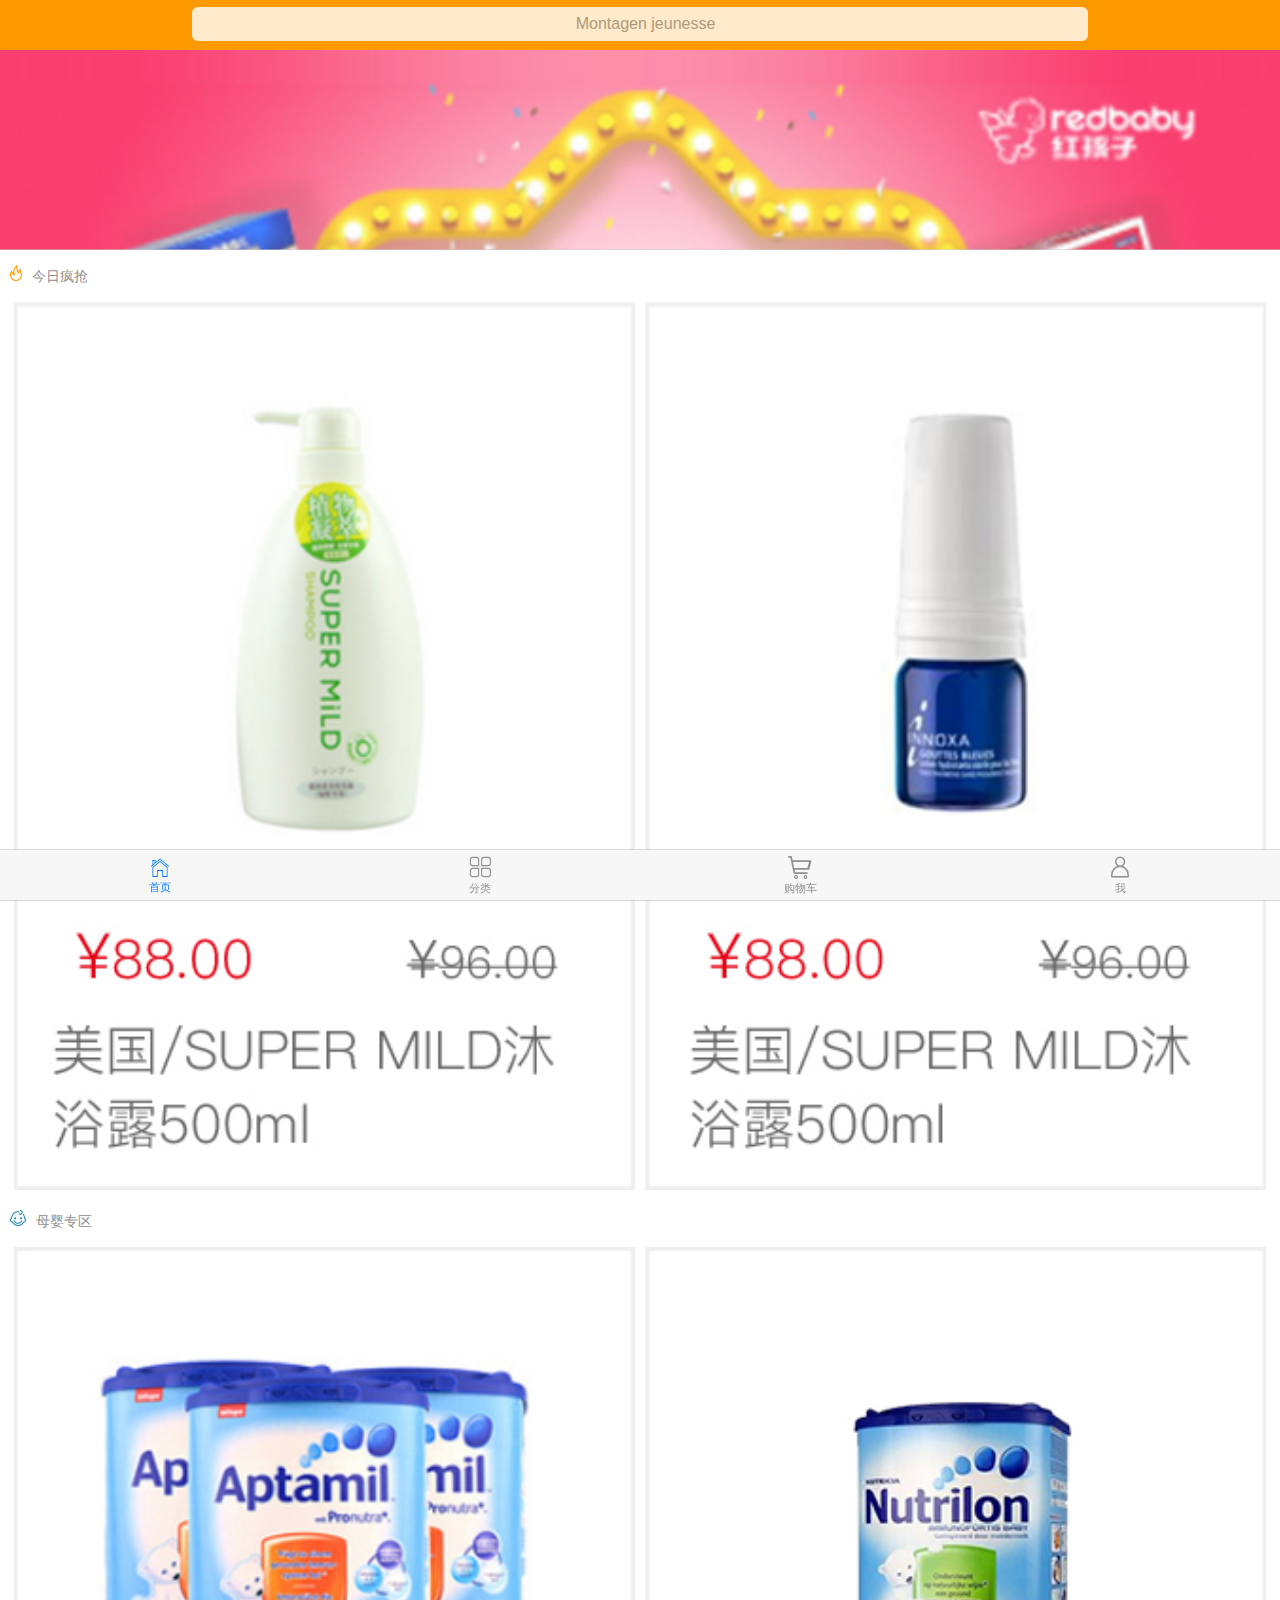
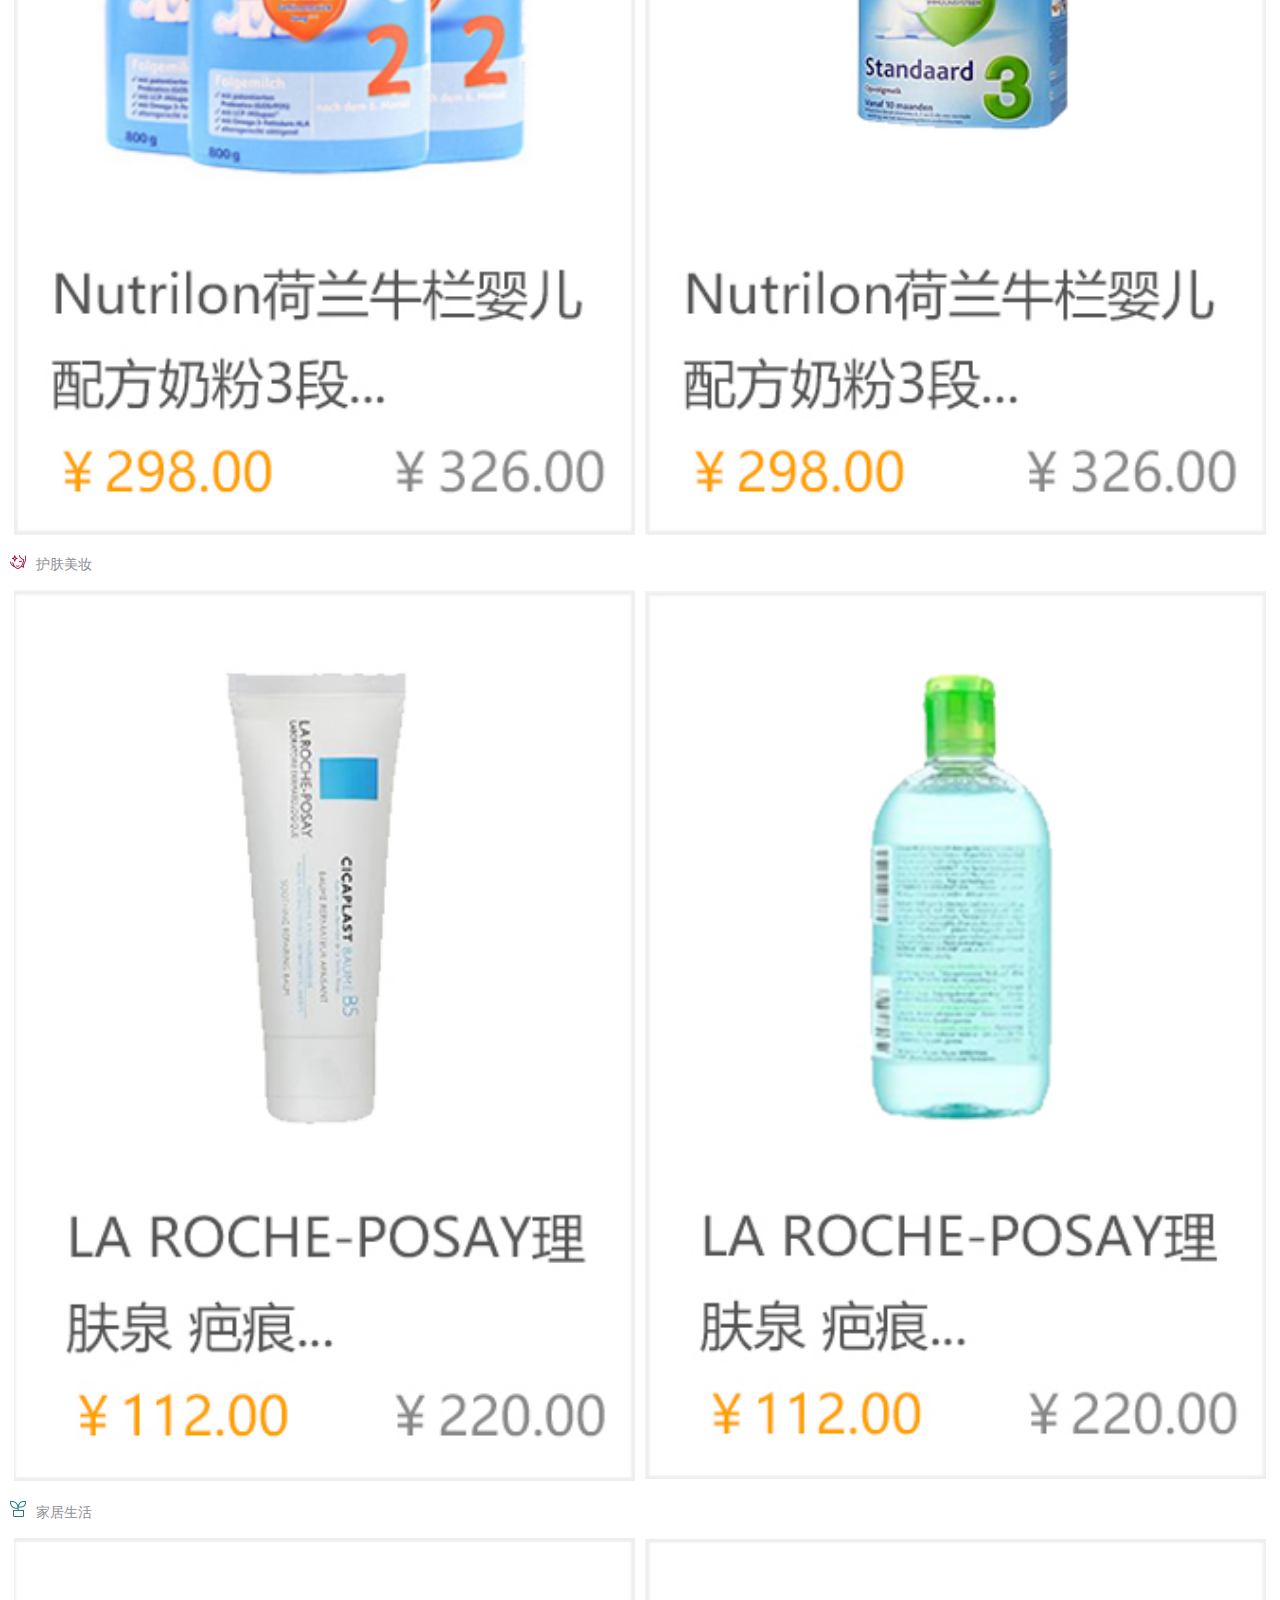
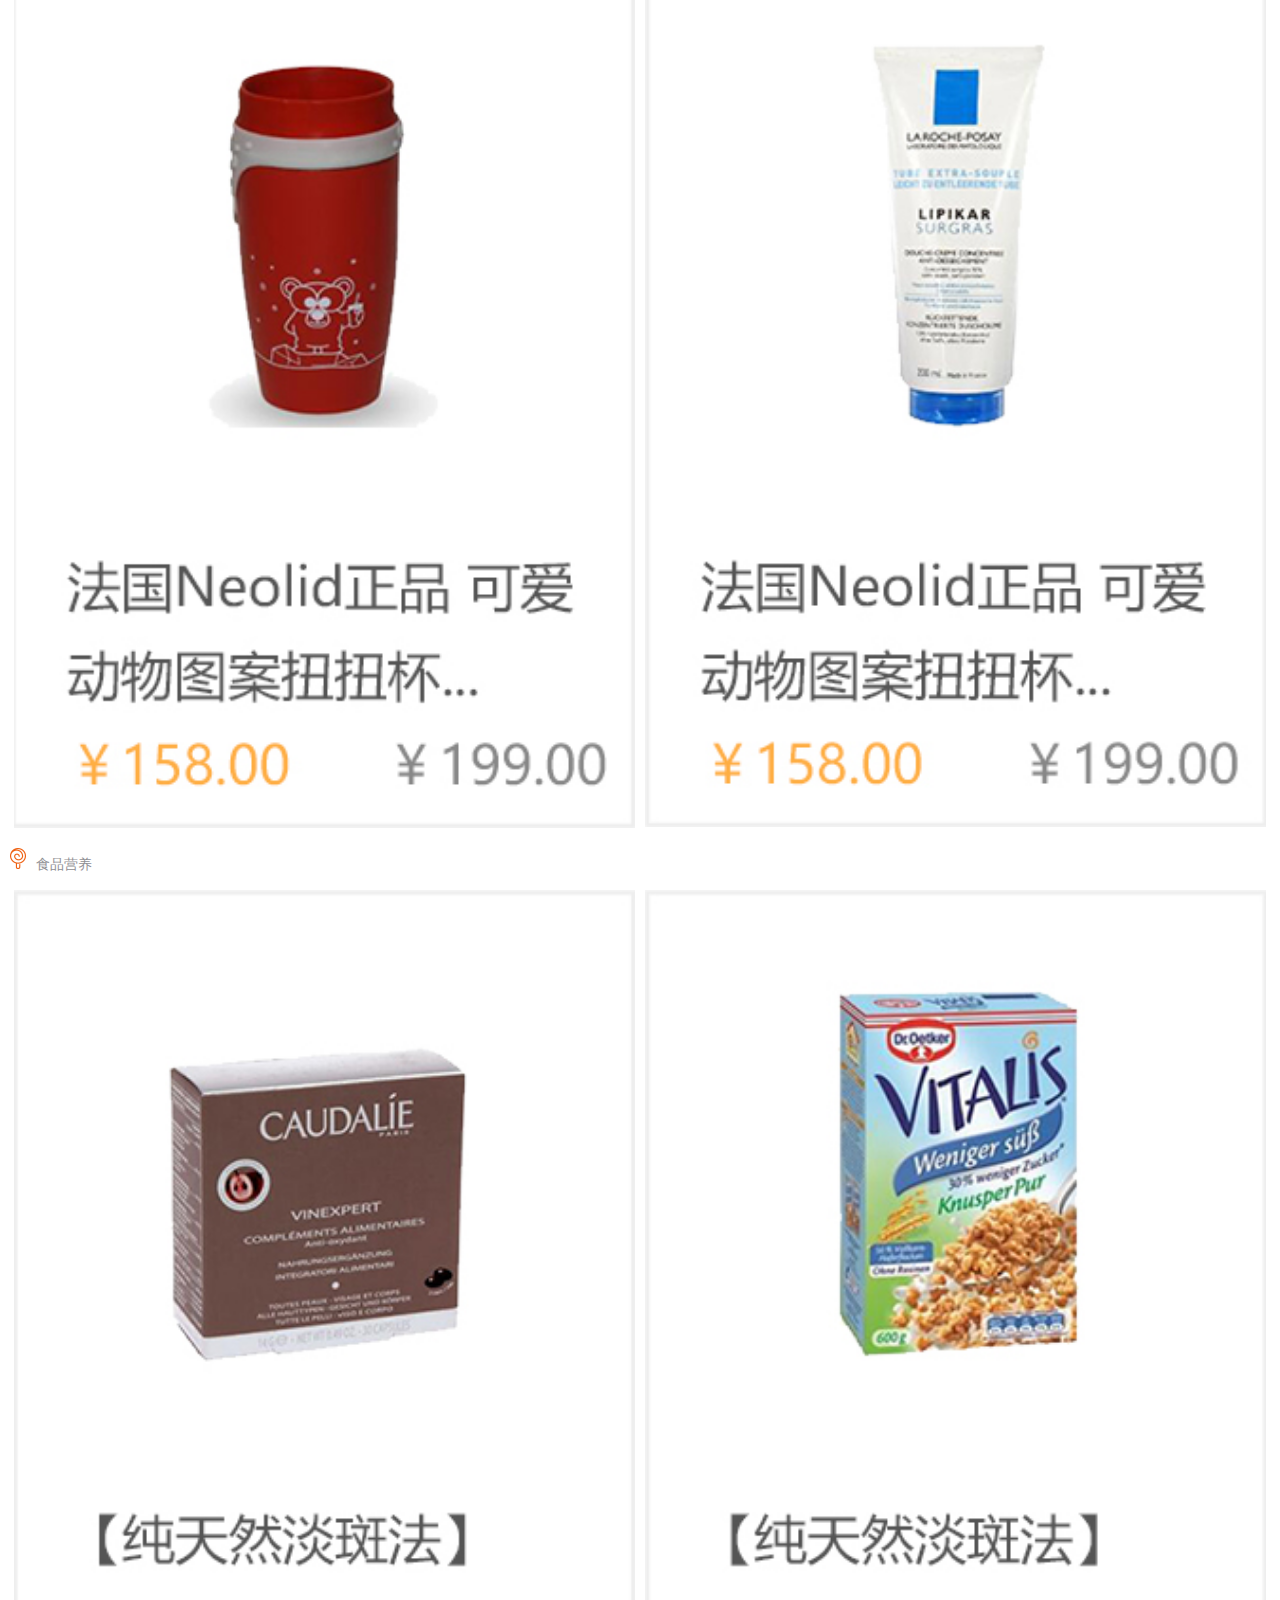
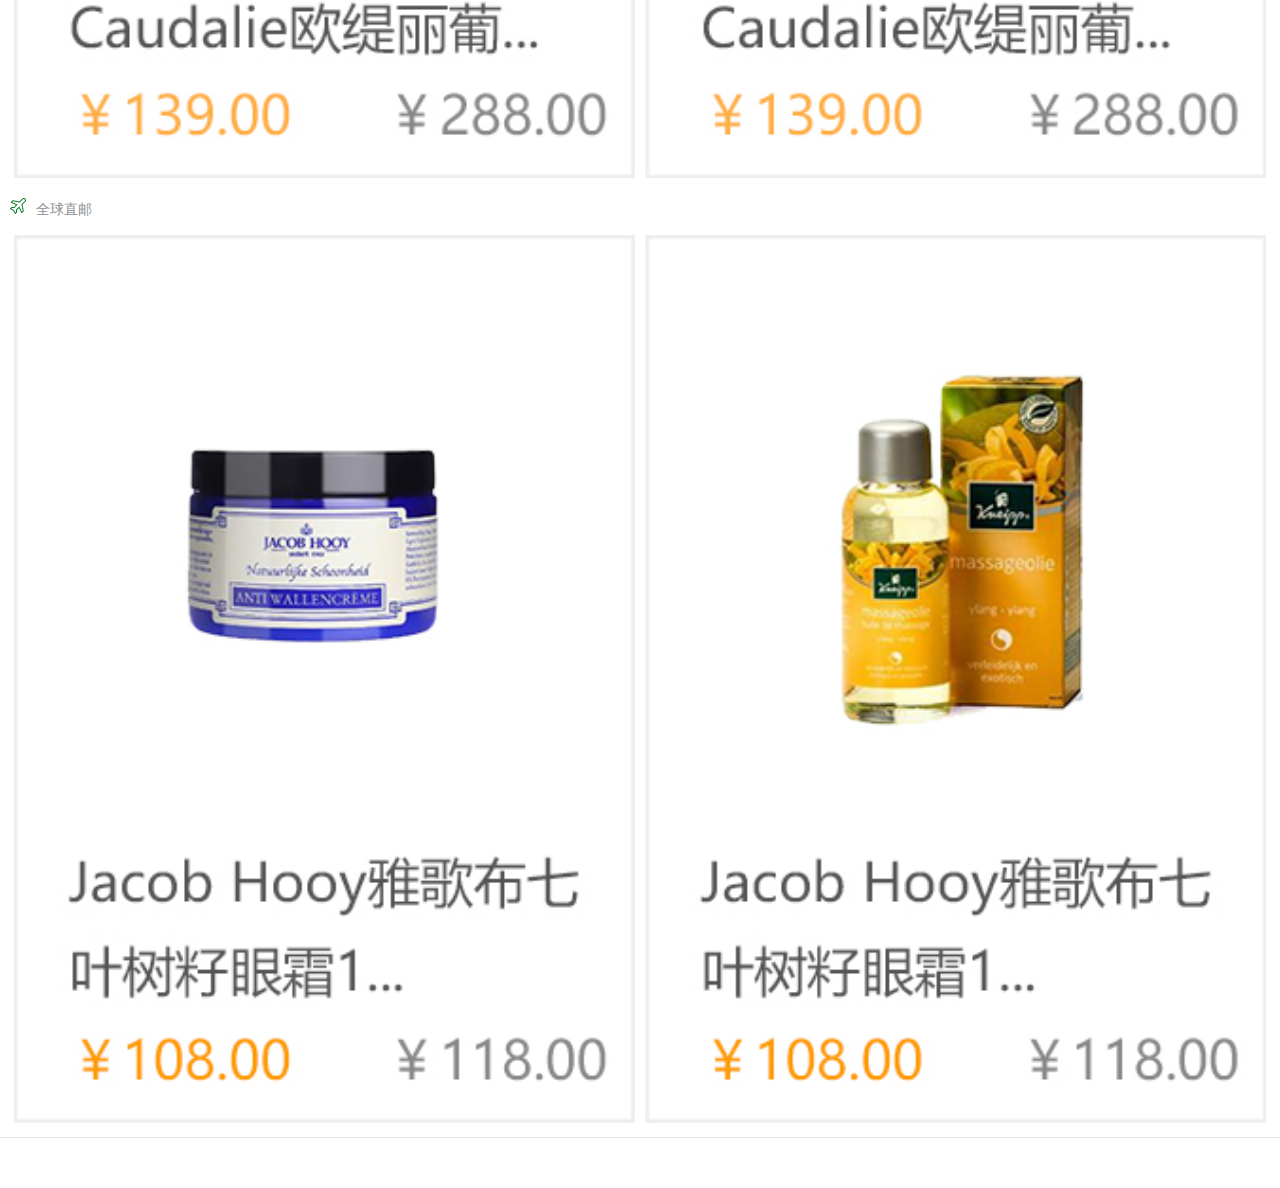
<file: index.html>
<!DOCTYPE html>
<html>
<head>
    <meta charset="utf-8">
    <meta name="viewport" content="width=device-width,initial-scale=1,minimum-scale=1,maximum-scale=1,user-scalable=no" />
    <title></title>
  <!--  <script src="js/mui.min.js"></script>-->
    <script src="js/jquery.min.js"></script>
    <link href="css/mui.min.css" rel="stylesheet"/>
    <link href="css/iconfont.css" rel="stylesheet"/>
    <link href="css/xianmu.css" rel="stylesheet"/>
    <script type="text/javascript" charset="utf-8">
      
    </script>
</head>
<body>
	<div class="mui-content">
	    
	<div class="mui-input-row mui-search" id="top-b" style="height: 50px;background-color: #FF9900;">
	    <input type="search" class="mui-input-clear" placeholder="" value="Montagen jeunesse" style="width: 70%;margin-left: 15%;
	    	margin-top: 7px;background-color: white;opacity: 0.8; color: #999999;">
	</div>
	<div style="background-image: url('images/13.jpg');background-size :cover;height: 200px;"></div>
	
	<ul class="mui-table-view mui-grid-view">
		<li class="text-p">
			<img src="images/hot.png"><p>今日疯抢</p>
		</li>
	    <li class="mui-table-view-cell mui-media mui-col-xs-6">
	        <a href="xianqingye.html">
	            <img class="mui-media-object" src="images/1.jpg">
	        </a>
	    </li>
	    <li class="mui-table-view-cell mui-media mui-col-xs-6">
	        <a href="xianqingye.html">
	            <img class="mui-media-object" src="images/2.jpg">
	        </a>
	    </li>
	    <li class="text-p">
			<img src="images/baby.png"><p>母婴专区</p>
		</li>
	    <li class="mui-table-view-cell mui-media mui-col-xs-6">
	        <a href="xianqingye.html">
	            <img class="mui-media-object" src="images/3.jpg">
	        </a>
	    </li>
	    <li class="mui-table-view-cell mui-media mui-col-xs-6">
	        <a href="xianqingye.html">
	            <img class="mui-media-object" src="images/4.jpg">
	        </a>
	    </li>
	    <li class="text-p">
			<img src="images/meizhuang.png"><p>护肤美妆</p>
		</li>
	    <li class="mui-table-view-cell mui-media mui-col-xs-6">
	        <a href="xianqingye.html">
	            <img class="mui-media-object" src="images/5.jpg">
	        </a>
	    </li>
	    <li class="mui-table-view-cell mui-media mui-col-xs-6">
	        <a href="xianqingye.html">
	            <img class="mui-media-object" src="images/6.jpg">
	        </a>
	    </li>
	    <li class="text-p">
			<img src="images/furniture.png"><p>家居生活</p>
		</li>
	    <li class="mui-table-view-cell mui-media mui-col-xs-6">
	        <a href="xianqingye.html">
	            <img class="mui-media-object" src="images/7.jpg">
	        </a>
	    </li>
	    <li class="mui-table-view-cell mui-media mui-col-xs-6">
	        <a href="xianqingye.html">
	            <img class="mui-media-object" src="images/8.jpg">
	        </a>
	    </li>
	    <li class="text-p">
			<img src="images/food.png"><p>食品营养</p>
		</li>
	    <li class="mui-table-view-cell mui-media mui-col-xs-6">
	        <a href="xianqingye.html">
	            <img class="mui-media-object" src="images/9.jpg">
	        </a>
	    </li>
	    <li class="mui-table-view-cell mui-media mui-col-xs-6">
	        <a href="xianqingye.html">
	            <img class="mui-media-object" src="images/10.jpg">
	        </a>
	    </li>
	    <li class="text-p">
			<img src="images/airplane.png"><p>全球直邮</p>
		</li>
	    <li class="mui-table-view-cell mui-media mui-col-xs-6">
	        <a href="xianqingye.html">
	            <img class="mui-media-object" src="images/11.jpg">
	        </a>
	    </li>
	    <li class="mui-table-view-cell mui-media mui-col-xs-6">
	        <a href="xianqingye.html">
	            <img class="mui-media-object" src="images/12.jpg">
	        </a>
	    </li>
	</ul>
	
<div style="width: auto;height: 50px;background-color: white;"></div>
	
	</div>
	
	
	
	
	
	<!--
    	底部选项卡
    -->
	<nav class="mui-bar mui-bar-tab">
	    <a class="mui-tab-item mui-active" href="index.html">
	        <span class="mui-icon  mui-icon-home"></span>
	        <span class="mui-tab-label">首页</span>
	    </a>
	    <a class="mui-tab-item"href="fenlei.html">
	        <span class="mui-icon iconfont icon-fenlei"></span>
	        <span class="mui-tab-label">分类</span>
	    </a>
	    <a class="mui-tab-item" href="gouwuche.html">
	        <span class="mui-icon  iconfont icon-gouwuche"></span>
	        <span class="mui-tab-label">购物车</span>
	    </a>
	    <a class="mui-tab-item" href="wo.html">
	        <span class="mui-icon  iconfont icon-wo"></span>
	        <span class="mui-tab-label">我</span>
	    </a>
	</nav>
	
	
	
</body>
</html>
</file>
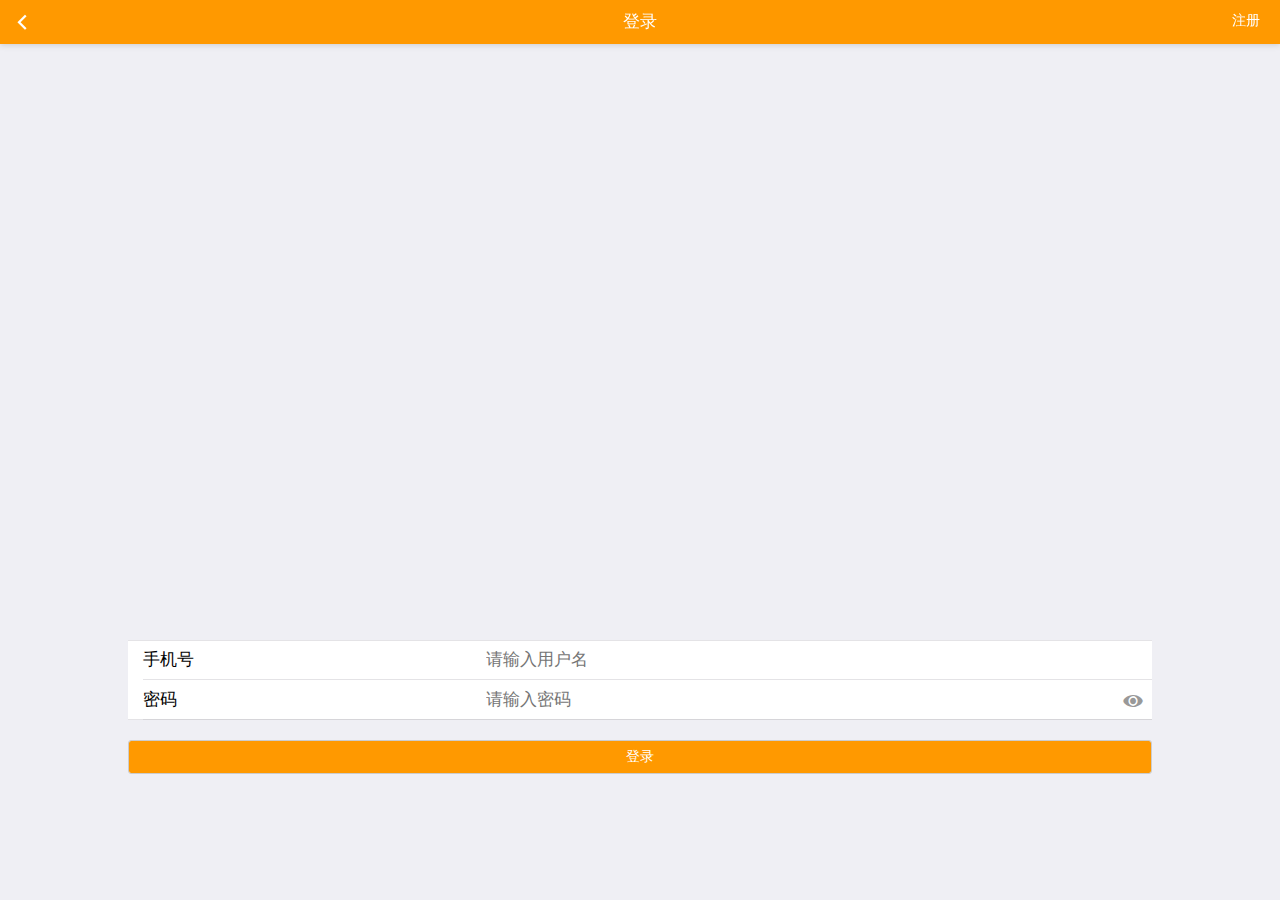
<file: denglu.html>
<!doctype html>
<html>

	<head>
		<meta charset="UTF-8">
		<title></title>
		<meta name="viewport" content="width=device-width,initial-scale=1,minimum-scale=1,maximum-scale=1,user-scalable=no" />
		<link href="css/mui.min.css" rel="stylesheet" />
	</head>

	<body>
		<div class="mui-content">
		    <header class="mui-bar mui-bar-nav" style="background-color: #FF9900;">
		        <a class="mui-action-back mui-icon mui-icon-left-nav mui-pull-left" style="color: white;"></a>
		        <h1 class="mui-title" style="color: white;">登录</h1>
		        <p style="float: right;margin: 10px 10px;"><a style="color: white;" href="zhuce.html">注册</a></p>
		    </header>
		   <form class="mui-input-group" style="margin-top: 50%;width: 80%;margin-left: 10%;">
			    <div class="mui-input-row">
			        <label>手机号</label>
			    <input type="text" class="mui-input-clear" placeholder="请输入用户名">
			    </div>
			    <div class="mui-input-row">
			        <label>密码</label>
			        <input type="password" class="mui-input-password" placeholder="请输入密码">
			    </div>
			    
			</form>
			<button style="width: 80%;background-color: #FF9900;color: white;margin-top: 20px;margin-left: 10%;">登录</button>
		</div>
		<script src="js/mui.min.js"></script>
		<script type="text/javascript">
			mui.init()
		</script>
	</body>

</html>
</file>
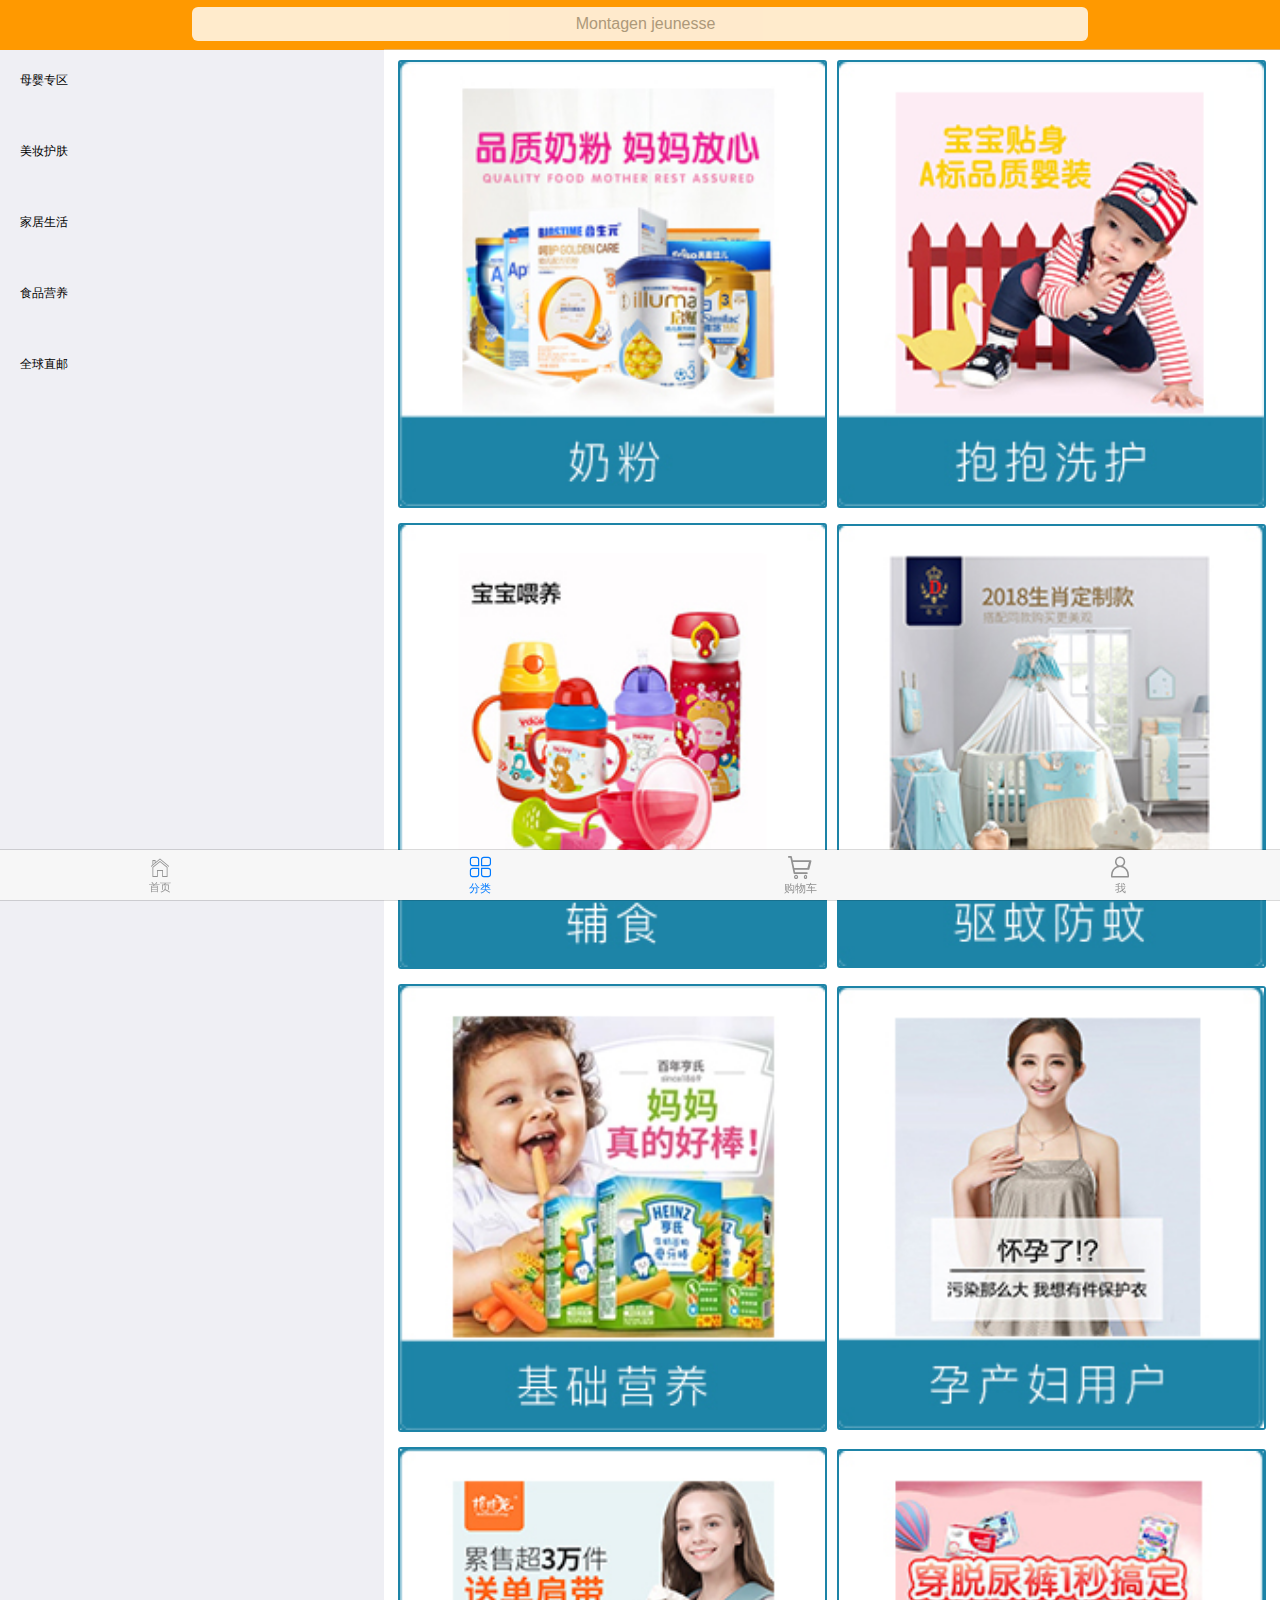
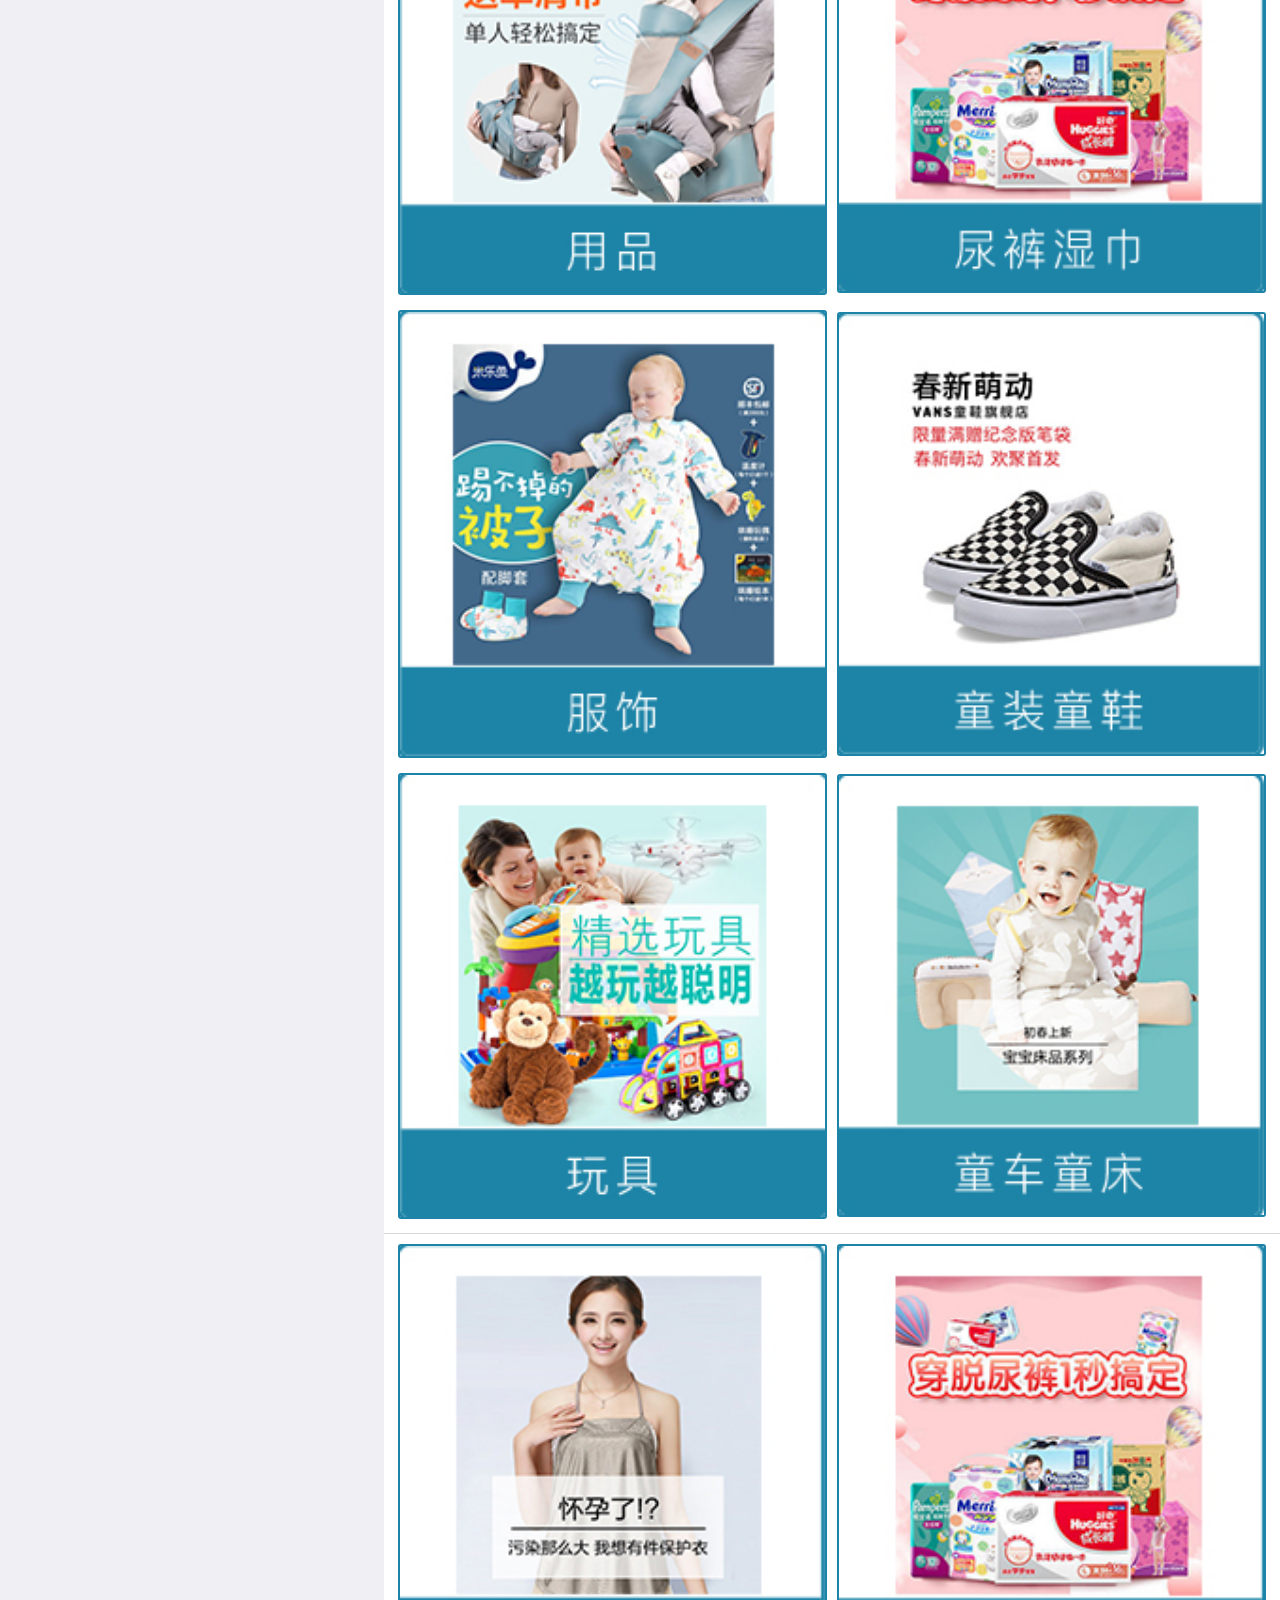
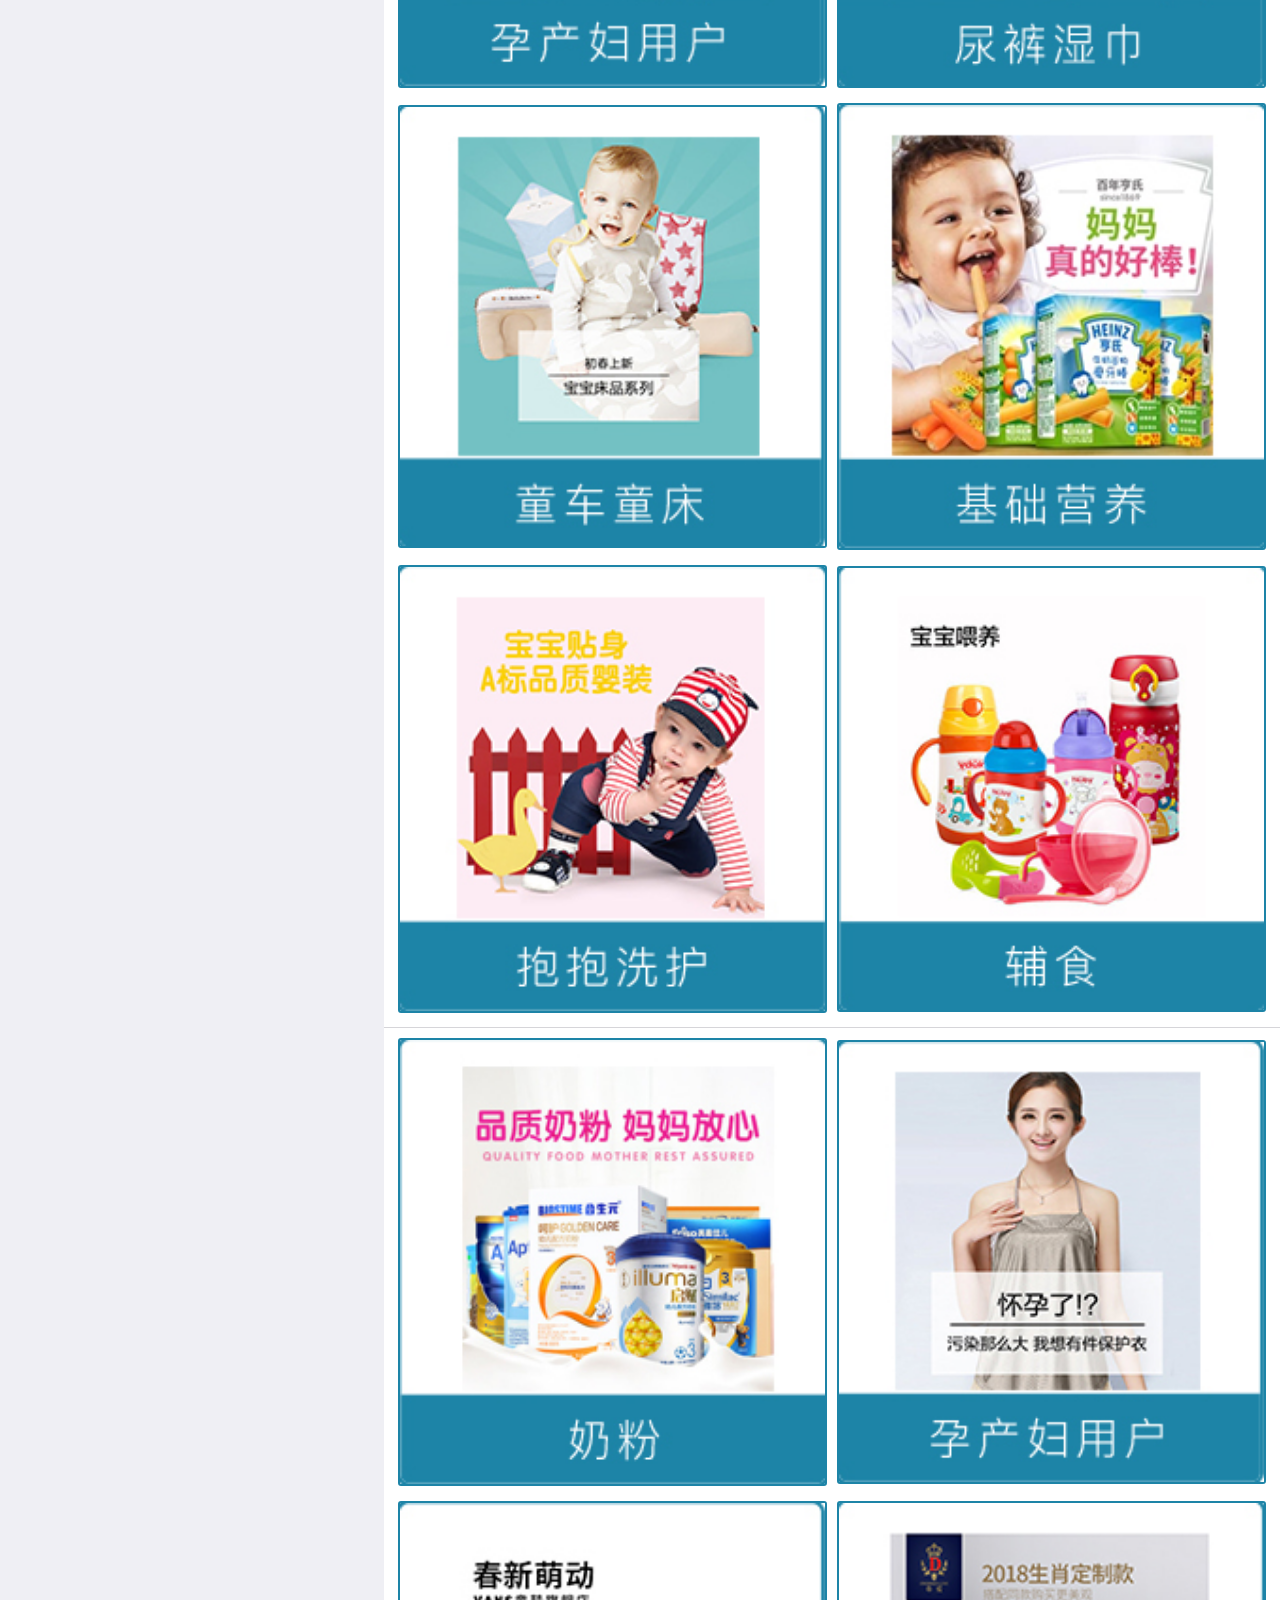
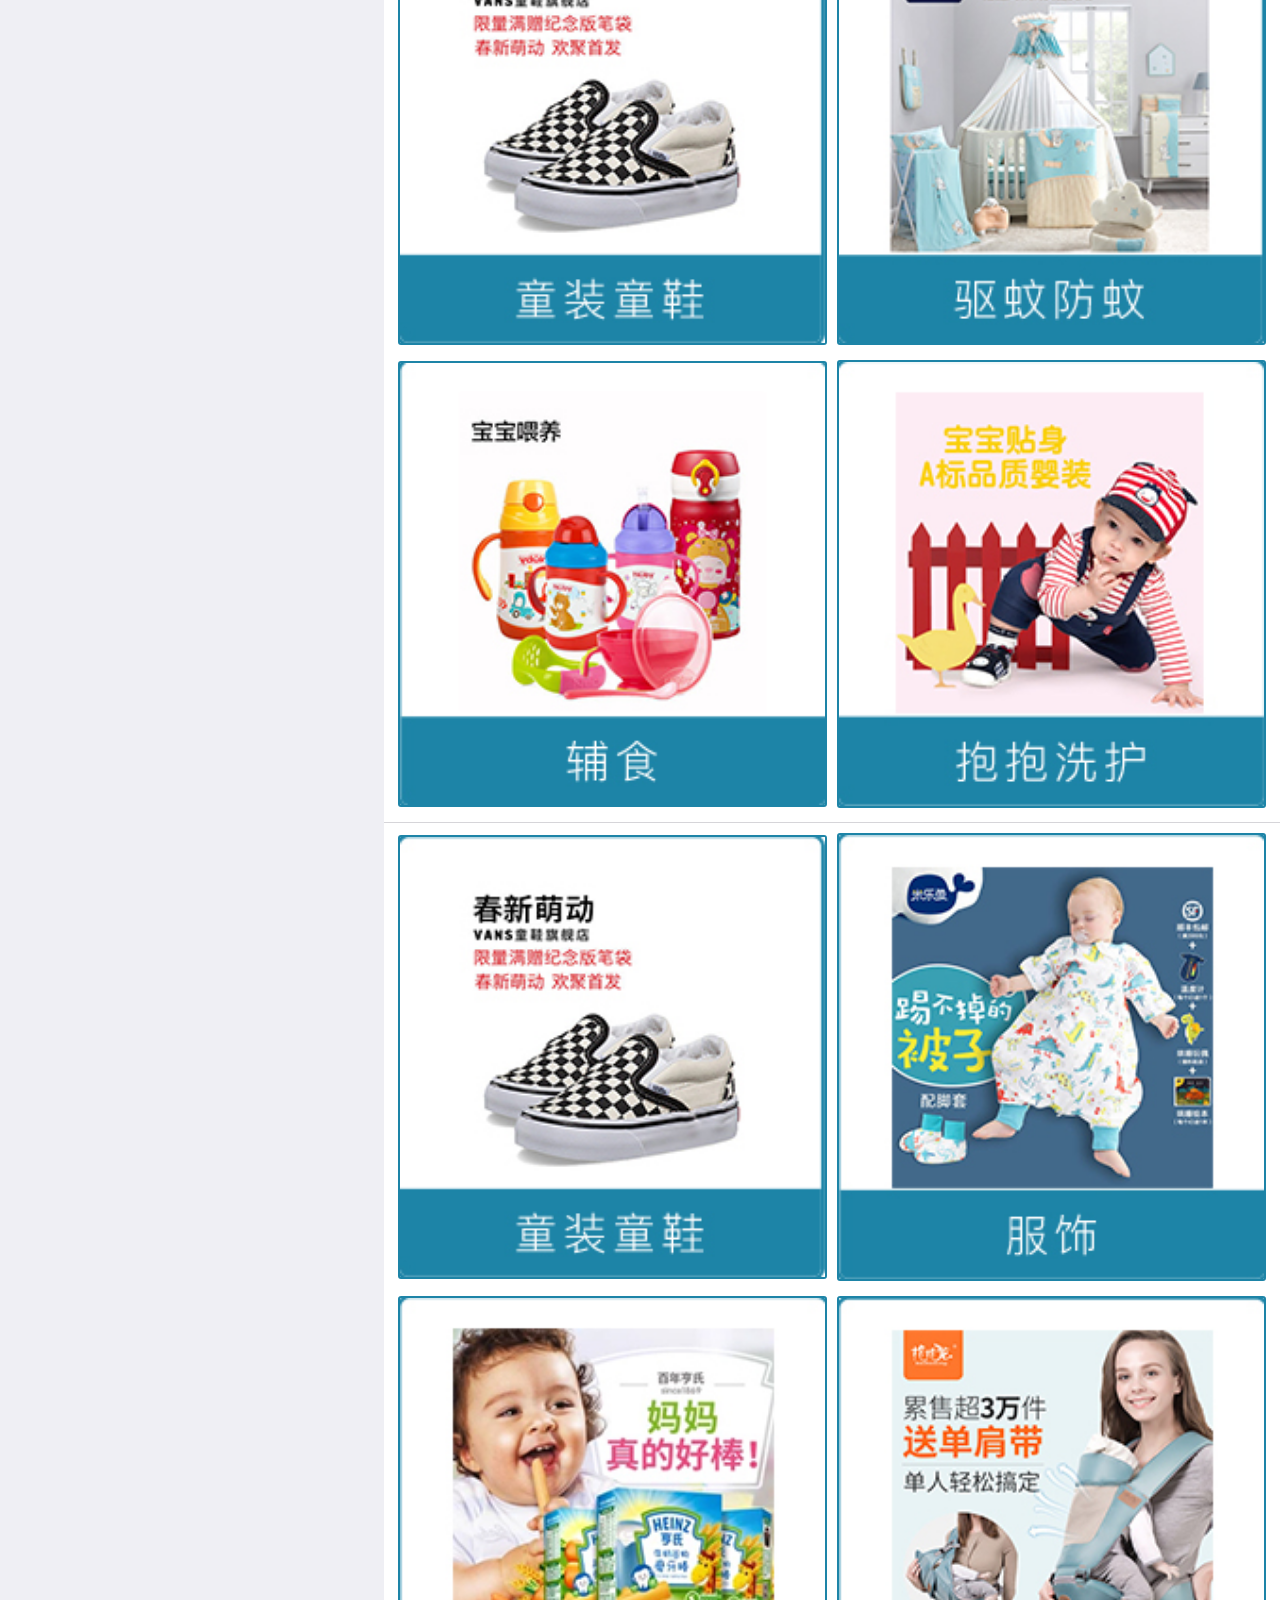
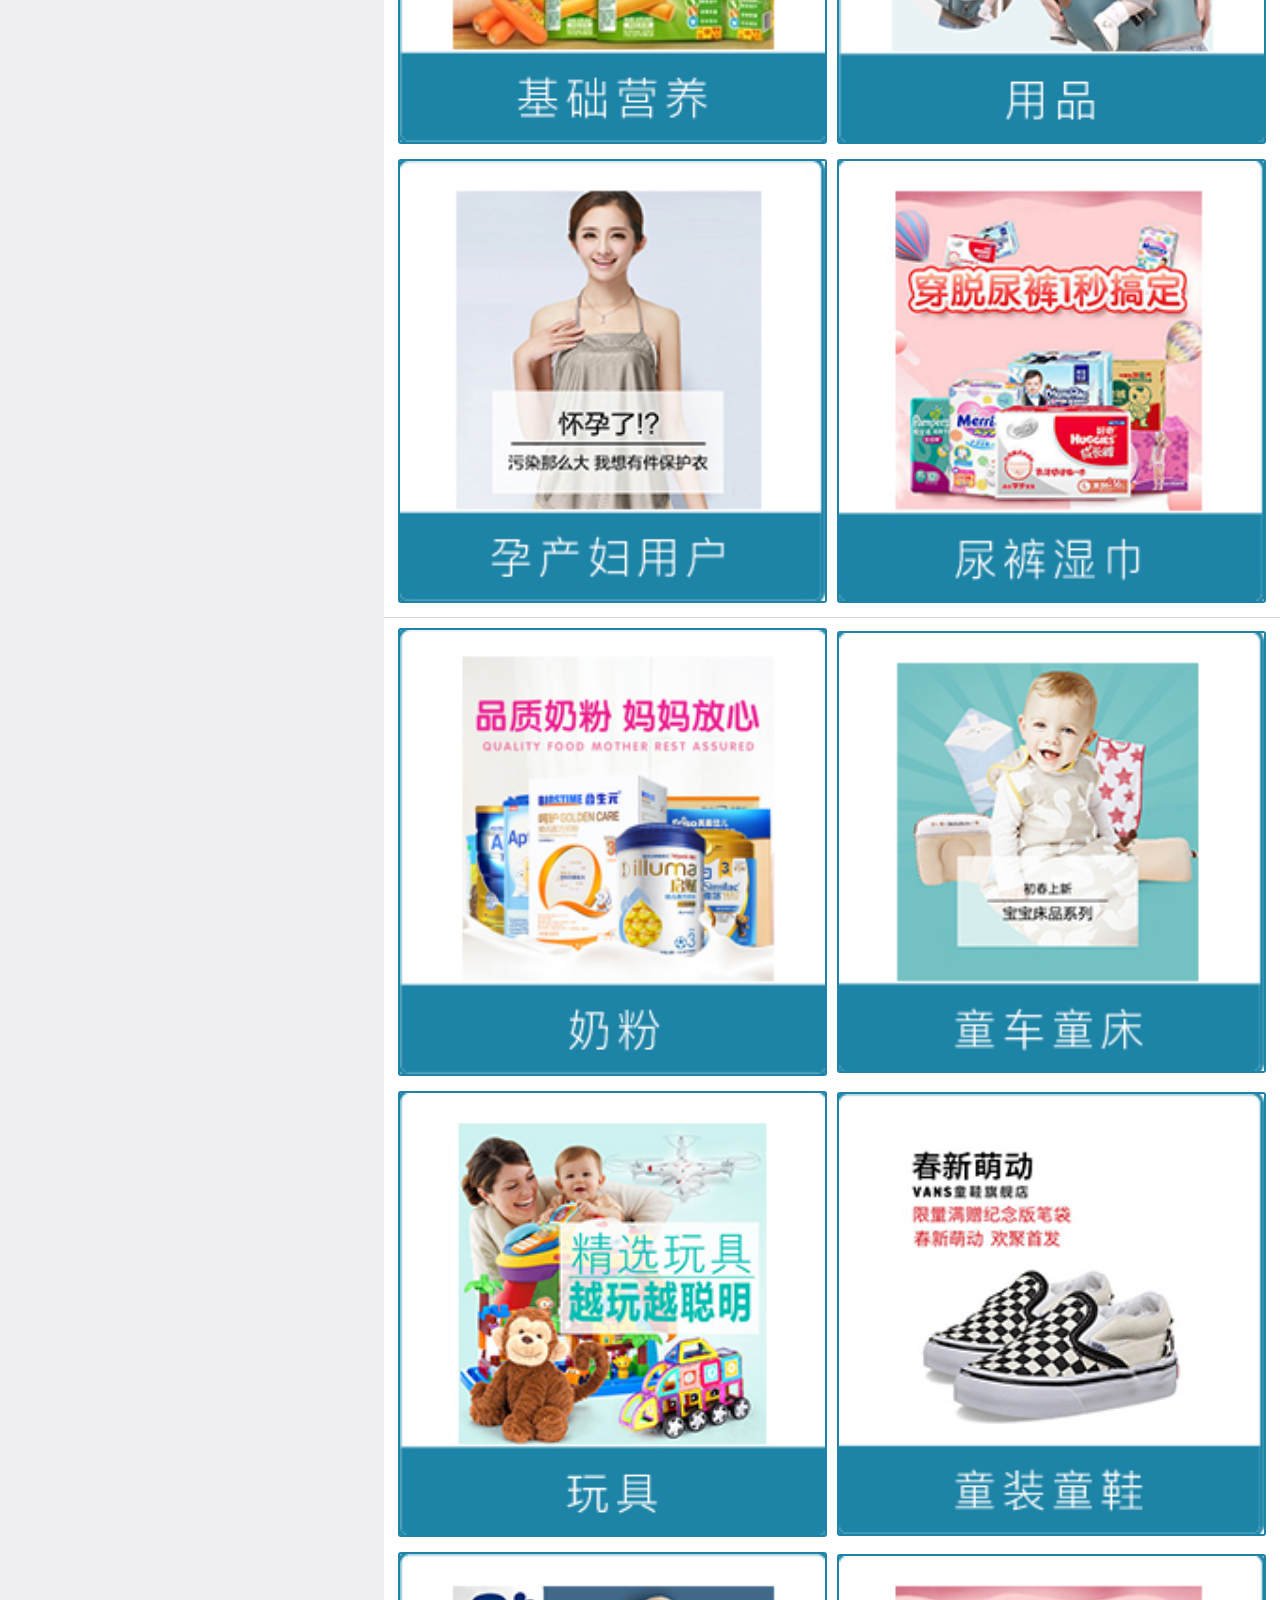
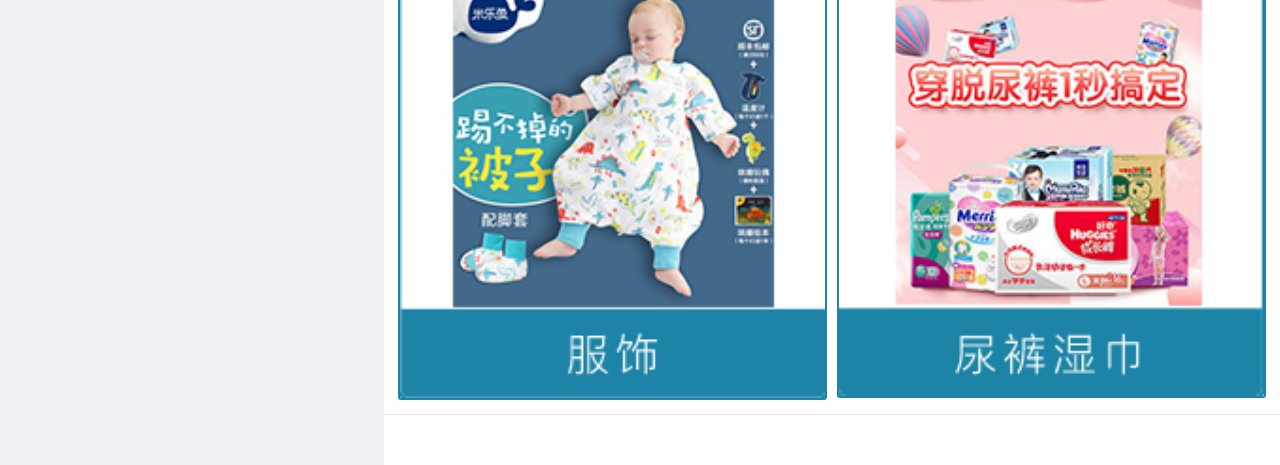
<file: fenlei.html>
<!DOCTYPE html>
<html>
<head>
    <meta charset="utf-8">
    <meta name="viewport" content="width=device-width,initial-scale=1,minimum-scale=1,maximum-scale=1,user-scalable=no" />
    <title></title>
   <!-- <script src="js/mui.min.js"></script>-->
    <script src="js/jquery.min.js"></script>
    <link href="css/mui.min.css" rel="stylesheet"/>
    <link href="css/iconfont.css" rel="stylesheet"/>
    <link href="css/xianmu.css" rel="stylesheet"/>
    <script type="text/javascript" charset="utf-8">
      	
    </script>
</head>
<body>
	<div class="mui-content">
	    
	<div class="mui-input-row mui-search" id="top-b" style="height: 50px;background-color: #FF9900;">
	    <input type="search" class="mui-input-clear" placeholder="" value="Montagen jeunesse" style="width: 70%;margin-left: 15%;
	    	margin-top: 7px;background-color: white;opacity: 0.8; color: #999999;">
	</div>

	<div class="fenlei-btn">
		<ul>
			<li value="1">母婴专区</li>
			<li value="2">美妆护肤</li>
			<li value="3">家居生活</li>
			<li value="4">食品营养</li>
			<li value="5">全球直邮</li>
		</ul>
	</div>
	<div class="fenlei-neiron">
		<ul class="mui-table-view mui-grid-view" id="fl-ul1">
		    <li class="mui-table-view-cell mui-media mui-col-xs-6">
		        <a href="xianqingye.html">
		            <img class="mui-media-object" src="images/28.jpg">
		        </a>
		    </li>
		    <li class="mui-table-view-cell mui-media mui-col-xs-6" >
		        <a href="xianqingye.html">
		            <img class="mui-media-object" src="images/17.jpg" >
		        </a>
		    </li>
		    <li class="mui-table-view-cell mui-media mui-col-xs-6" >
		        <a href="xianqingye.html">
		            <img class="mui-media-object" src="images/18.jpg" >
		        </a>
		    </li>
		    <li class="mui-table-view-cell mui-media mui-col-xs-6" >
		        <a href="xianqingye.html">
		            <img class="mui-media-object" src="images/19.jpg" >
		        </a>
		    </li>
		    <li class="mui-table-view-cell mui-media mui-col-xs-6" >
		        <a href="xianqingye.html">
		            <img class="mui-media-object" src="images/20.jpg" >
		        </a>
		    </li>
		    <li class="mui-table-view-cell mui-media mui-col-xs-6" >
		        <a href="xianqingye.html">
		            <img class="mui-media-object" src="images/21.jpg" >
		        </a>
		    </li>
		    <li class="mui-table-view-cell mui-media mui-col-xs-6" >
		        <a href="xianqingye.html">
		            <img class="mui-media-object" src="images/22.jpg" >
		        </a>
		    </li>
		    <li class="mui-table-view-cell mui-media mui-col-xs-6" >
		        <a href="xianqingye.html">
		            <img class="mui-media-object" src="images/23.jpg" >
		        </a>
		    </li>
		    <li class="mui-table-view-cell mui-media mui-col-xs-6" >
		        <a href="xianqingye.html">
		            <img class="mui-media-object" src="images/24.jpg" >
		        </a>
		    </li>
		    <li class="mui-table-view-cell mui-media mui-col-xs-6" >
		        <a href="xianqingye.html">
		            <img class="mui-media-object" src="images/25.jpg" >
		        </a>
		    </li>
		    <li class="mui-table-view-cell mui-media mui-col-xs-6" >
		        <a href="xianqingye.html">
		            <img class="mui-media-object" src="images/26.jpg" >
		        </a>
		    </li>
		    <li class="mui-table-view-cell mui-media mui-col-xs-6" >
		        <a href="xianqingye.html">
		            <img class="mui-media-object" src="images/27.jpg" >
		        </a>
		    </li>
		</ul>
			<ul class="mui-table-view mui-grid-view" id="fl-ul2">
		    <li class="mui-table-view-cell mui-media mui-col-xs-6">
		        <a href="xianqingye.html">
		            <img class="mui-media-object" src="images/21.jpg">
		        </a>
		    </li>
		    <li class="mui-table-view-cell mui-media mui-col-xs-6" >
		        <a href="xianqingye.html">
		            <img class="mui-media-object" src="images/23.jpg" >
		        </a>
		    </li>
		    <li class="mui-table-view-cell mui-media mui-col-xs-6" >
		        <a href="xianqingye.html">
		            <img class="mui-media-object" src="images/27.jpg" >
		        </a>
		    </li>
		    <li class="mui-table-view-cell mui-media mui-col-xs-6" >
		        <a href="xianqingye.html">
		            <img class="mui-media-object" src="images/20.jpg" >
		        </a>
		    </li>
		    <li class="mui-table-view-cell mui-media mui-col-xs-6" >
		        <a href="xianqingye.html">
		            <img class="mui-media-object" src="images/17.jpg" >
		        </a>
		    </li>
		    <li class="mui-table-view-cell mui-media mui-col-xs-6" >
		        <a href="xianqingye.html">
		            <img class="mui-media-object" src="images/18.jpg" >
		        </a>
		    </li>
		</ul>
		<ul class="mui-table-view mui-grid-view" id="fl-ul3">
		    <li class="mui-table-view-cell mui-media mui-col-xs-6">
		        <a href="xianqingye.html">
		            <img class="mui-media-object" src="images/28.jpg">
		        </a>
		    </li>
		    <li class="mui-table-view-cell mui-media mui-col-xs-6" >
		        <a href="xianqingye.html">
		            <img class="mui-media-object" src="images/21.jpg" >
		        </a>
		    </li>
		    <li class="mui-table-view-cell mui-media mui-col-xs-6" >
		        <a href="xianqingye.html">
		            <img class="mui-media-object" src="images/25.jpg" >
		        </a>
		    </li>
		    <li class="mui-table-view-cell mui-media mui-col-xs-6" >
		        <a href="xianqingye.html">
		            <img class="mui-media-object" src="images/19.jpg" >
		        </a>
		    </li>
		    <li class="mui-table-view-cell mui-media mui-col-xs-6" >
		        <a href="xianqingye.html">
		            <img class="mui-media-object" src="images/18.jpg" >
		        </a>
		    </li>
		    <li class="mui-table-view-cell mui-media mui-col-xs-6" >
		        <a href="xianqingye.html">
		            <img class="mui-media-object" src="images/17.jpg" >
		        </a>
		    </li>
		</ul>
		<ul class="mui-table-view mui-grid-view" id="fl-ul4">
		    <li class="mui-table-view-cell mui-media mui-col-xs-6">
		        <a href="xianqingye.html">
		            <img class="mui-media-object" src="images/25.jpg">
		        </a>
		    </li>
		    <li class="mui-table-view-cell mui-media mui-col-xs-6" >
		        <a href="xianqingye.html">
		            <img class="mui-media-object" src="images/24.jpg" >
		        </a>
		    </li>
		    <li class="mui-table-view-cell mui-media mui-col-xs-6" >
		        <a href="xianqingye.html">
		            <img class="mui-media-object" src="images/20.jpg" >
		        </a>
		    </li>
		    <li class="mui-table-view-cell mui-media mui-col-xs-6" >
		        <a href="xianqingye.html">
		            <img class="mui-media-object" src="images/22.jpg" >
		        </a>
		    </li>
		    <li class="mui-table-view-cell mui-media mui-col-xs-6" >
		        <a href="xianqingye.html">
		            <img class="mui-media-object" src="images/21.jpg" >
		        </a>
		    </li>
		    <li class="mui-table-view-cell mui-media mui-col-xs-6" >
		        <a href="xianqingye.html">
		            <img class="mui-media-object" src="images/23.jpg" >
		        </a>
		    </li>
		</ul>
		<ul class="mui-table-view mui-grid-view" id="fl-ul5">
		    <li class="mui-table-view-cell mui-media mui-col-xs-6">
		        <a href="xianqingye.html">
		            <img class="mui-media-object" src="images/28.jpg">
		        </a>
		    </li>
		    <li class="mui-table-view-cell mui-media mui-col-xs-6" >
		        <a href="xianqingye.html">
		            <img class="mui-media-object" src="images/27.jpg" >
		        </a>
		    </li>
		    <li class="mui-table-view-cell mui-media mui-col-xs-6" >
		        <a href="xianqingye.html">
		            <img class="mui-media-object" src="images/26.jpg" >
		        </a>
		    </li>
		    <li class="mui-table-view-cell mui-media mui-col-xs-6" >
		        <a href="xianqingye.html">
		            <img class="mui-media-object" src="images/25.jpg" >
		        </a>
		    </li>
		    <li class="mui-table-view-cell mui-media mui-col-xs-6" >
		        <a href="xianqingye.html">
		            <img class="mui-media-object" src="images/24.jpg" >
		        </a>
		    </li>
		    <li class="mui-table-view-cell mui-media mui-col-xs-6" >
		        <a href="xianqingye.html">
		            <img class="mui-media-object" src="images/23.jpg" >
		        </a>
		    </li>
		</ul>
		<div style="width: auto;height: 50px;background-color: white;"></div>
		</div>
	</div>
	<!--
    	底部选项卡
   -->
	<nav class="mui-bar mui-bar-tab">
	    <a class="mui-tab-item "href="index.html">
	       
	        <span class="mui-icon  mui-icon-home"></span>
	        <span class="mui-tab-label">首页</span>
	    </a>
	    <a class="mui-tab-item mui-active" href="fenlei.html" >
	        <span class="mui-icon iconfont icon-fenlei"></span>
	        <span class="mui-tab-label">分类</span>
	    </a>
	    <a class="mui-tab-item" href="gouwuche.html">
	        <span class="mui-icon  iconfont icon-gouwuche"></span>
	        <span class="mui-tab-label">购物车</span>
	    </a>
	    <a class="mui-tab-item" href="wo.html">
	        <span class="mui-icon  iconfont icon-wo"></span>
	        <span class="mui-tab-label">我</span>
	    </a>
	</nav>
	
	<script>
		$(".fenlei-btn li").on("click",function(){
			for(i=1;i<=5;i++){
				$('#fl-ul'+i).hide();
			}
  			$(this).addClass("fenlei-btna").siblings().removeClass("fenlei-btna");
  			var index = this.value;
  			$('#fl-ul'+index).show();
 
		});
	</script>
	
</body>
</html>
</file>
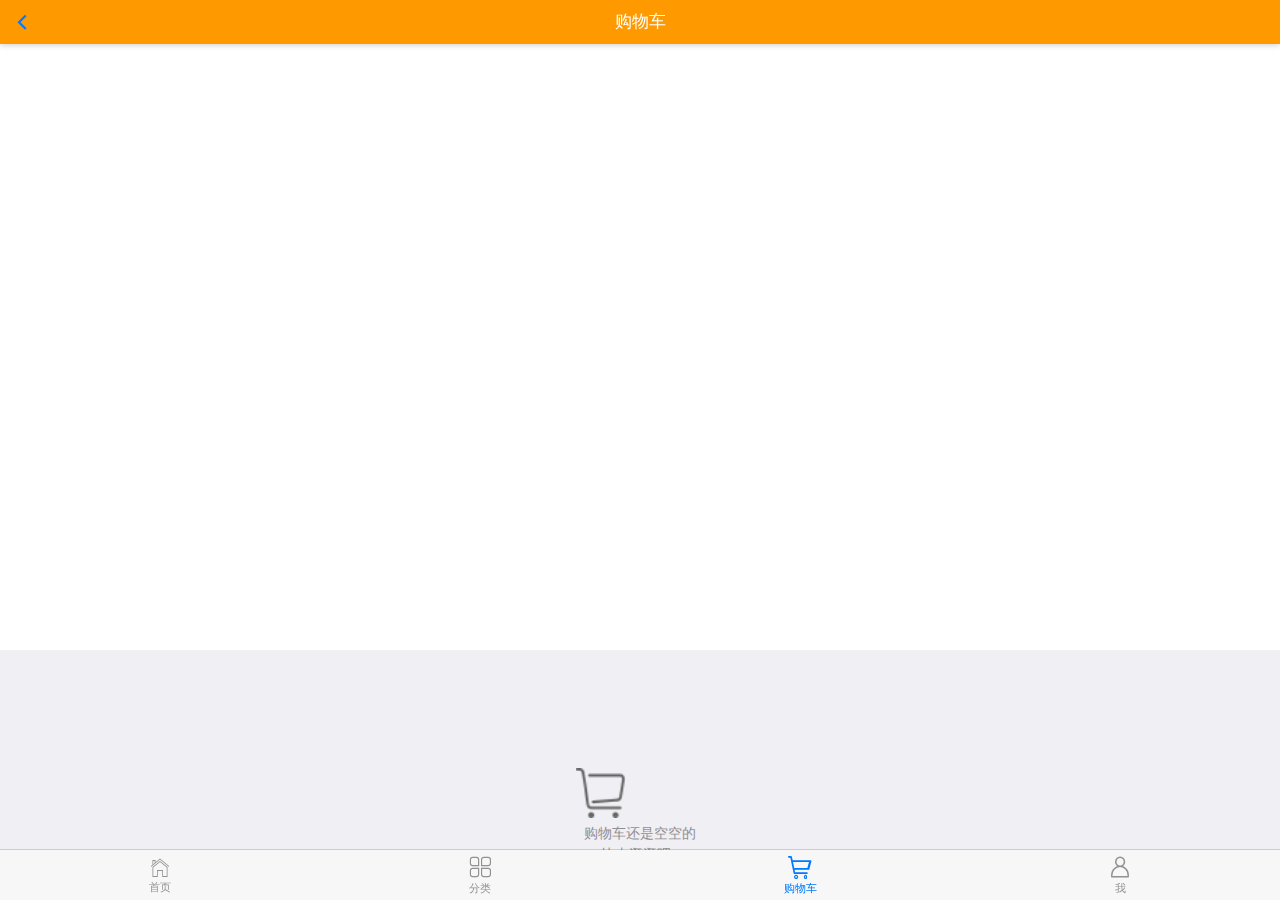
<file: gouwuche.html>
<!doctype html>
<html>

	<head>
		<meta charset="UTF-8">
		<title></title>
		<meta name="viewport" content="width=device-width,initial-scale=1,minimum-scale=1,maximum-scale=1,user-scalable=no" />
		<link href="css/mui.min.css" rel="stylesheet" />
		<link href="css/iconfont.css" rel="stylesheet" />
		<link href="css/xianmu.css" rel="stylesheet" />
	</head>

	<body>
		<div class="mui-content" style="width: 100%;height: 650px;background-color: white;">
		    <header class="mui-bar mui-bar-nav" style="background-color: #FF9900;">
		        <a class="mui-action-back mui-icon mui-icon-left-nav mui-pull-left"></a>
		        <h1 class="mui-title" style="color: white;">购物车</h1>
		    </header>
		<img src="images/shopping_wu.png"style="color: red;width: 50px;height: 50px;margin-top: 60%;margin-left: 45%;">
		<p style="text-align: center;">购物车还是空空的<br/>快去逛逛吧~</p>
		<nav class="mui-bar mui-bar-tab">
	    <a class="mui-tab-item "href="index.html">
	       
	        <span class="mui-icon  mui-icon-home"></span>
	        <span class="mui-tab-label">首页</span>
	    </a>
	    <a class="mui-tab-item" href="fenlei.html" >
	        <span class="mui-icon iconfont icon-fenlei"></span>
	        <span class="mui-tab-label">分类</span>
	    </a>
	    <a class="mui-tab-item mui-active" href="gouwuche.html">
	        <span class="mui-icon  iconfont icon-gouwuche"></span>
	        <span class="mui-tab-label">购物车</span>
	    </a>
	    <a class="mui-tab-item" href="wo.html">
	        <span class="mui-icon  iconfont icon-wo"></span>
	        <span class="mui-tab-label">我</span>
	    </a>
	</nav>
		</div>
	<script type="text/javascript" src="js/jquery.min.js" ></script>	
	</body>

</html>
</file>
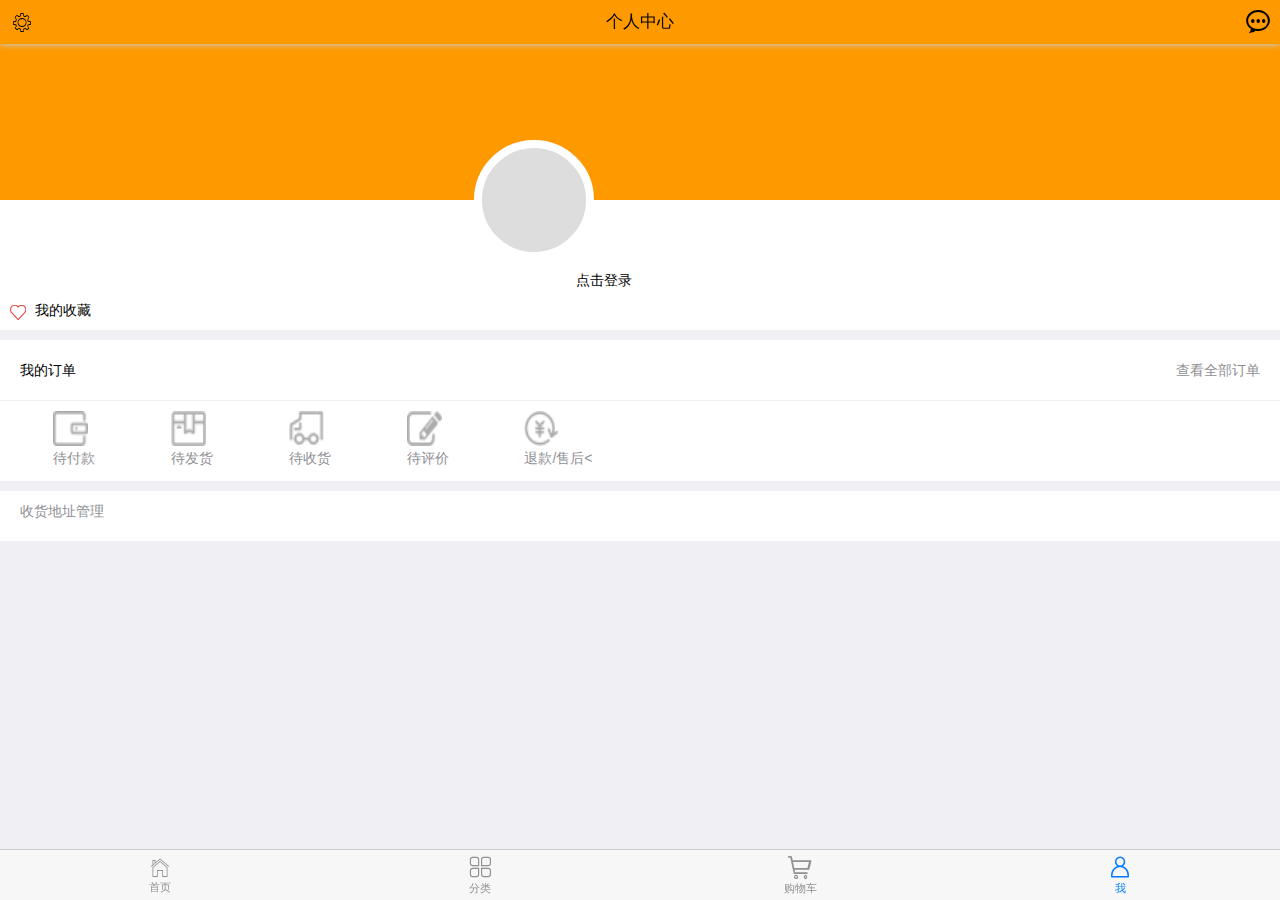
<file: wo.html>
<!doctype html>
<html>

	<head>
		<meta charset="UTF-8">
		<title></title>
		<meta name="viewport" content="width=device-width,initial-scale=1,minimum-scale=1,maximum-scale=1,user-scalable=no" />
		<link href="css/mui.min.css" rel="stylesheet" />
		<link href="css/iconfont.css" rel="stylesheet" />
		<link href="css/xianmu.css" rel="stylesheet" />
	</head>

	<body>
		<div class="mui-content">
		    <header class="mui-bar mui-bar-nav" style="background-color: #FF9900;margin: 0;">
		    	<span class="mui-icon mui-icon mui-icon-gear" ></span>
		        <h1 class="mui-title">个人中心</h1>
		        <span class="mui-icon mui-icon mui-icon-chat" style="float: right;"></span>
		    </header>
		    <div style="width: 100%;height: 200px; background-color:#FF9900 ;">
		    	<div style="width:120px;height: 120px;background-color: #DDDDDD;margin-left:37%;position: absolute;
		    		top: 140px;border-radius:60px;
		    		border: 8px solid white;"></div>
		    </div>
		    <div style="width: 100%; height: 130px;background-color: white;">
		    	<p style="margin-left: 45%;position: absolute;top: 270px;"><a style="color: black" href="denglu.html">点击登录</a></p>
		    	<img style="margin-top: 105px;margin-left: 10px;" src="images/keep.png" />
		    	<p style="margin-left: 35px;position: absolute;top: 300px;color: black;">我的收藏</p>
		    </div>
		    <div style="width: 100%;height: 60px;background-color: white;margin-top: 10px;">
		    	<p style="margin: 20px 0 0 20px;float: left; color: black;">我的订单</p>
		    	<p style="margin: 20px 20px;float: right; ">查看全部订单</p>
		    </div>
		    <div style="margin-top: 1px;width: 100%;height: 80px;background-color: white;" >
		    	<ul class="tubiao-ul">
		    		<li><img src="images/icon_boligation.png"><p>待付款</p></li>
		    		<li><img src="images/prepare.png"><p>待发货</p></li>
		    		<li><img src="images/icon_consignee.png"><p>待收货</p></li>
		    		<li><img src="images/icon_evaluate.png"><p>待评价</p></li>
		    		<li><img src="images/icon_refund.png"><p>退款/售后<</p></li>
		    	</ul>
		    </div>
		    <div style="margin-top: 10px;width: 100%;height: 50px;background-color: white;">
		    	<p style="float: left;margin-left: 20px;margin-top: 10px;">收货地址管理</p>
		    </div>
		    <nav class="mui-bar mui-bar-tab">
	    <a class="mui-tab-item "href="index.html">
	       
	        <span class="mui-icon  mui-icon-home"></span>
	        <span class="mui-tab-label">首页</span>
	    </a>
	    <a class="mui-tab-item" href="fenlei.html" >
	        <span class="mui-icon iconfont icon-fenlei"></span>
	        <span class="mui-tab-label">分类</span>
	    </a>
	    <a class="mui-tab-item" href="gouwuche.html">
	        <span class="mui-icon  iconfont icon-gouwuche"></span>
	        <span class="mui-tab-label">购物车</span>
	    </a>
	    <a class="mui-tab-item mui-active" href="wo.html">
	        <span class="mui-icon  iconfont icon-wo"></span>
	        <span class="mui-tab-label">我</span>
	    </a>
	</nav>
		</div>
		<script type="text/javascript" src="js/jquery.min.js" ></script>
	</body>

</html>
</file>
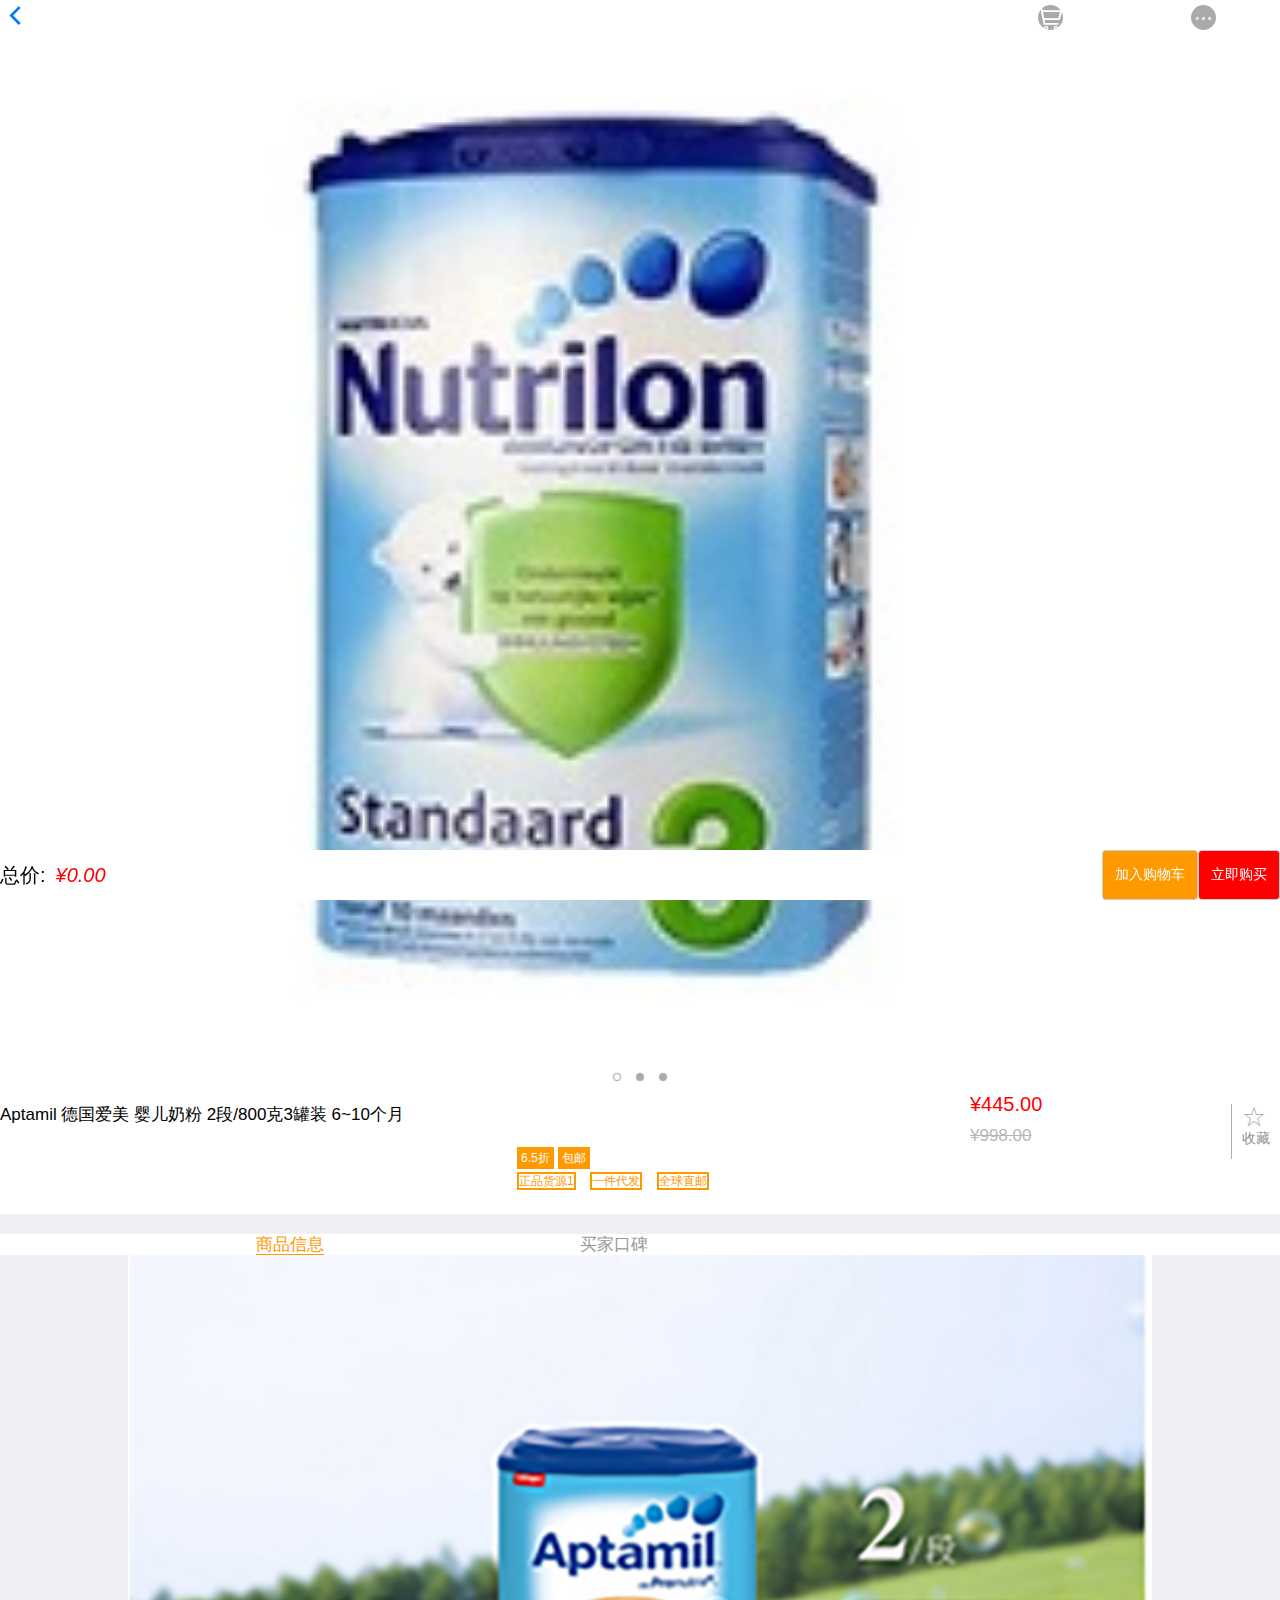
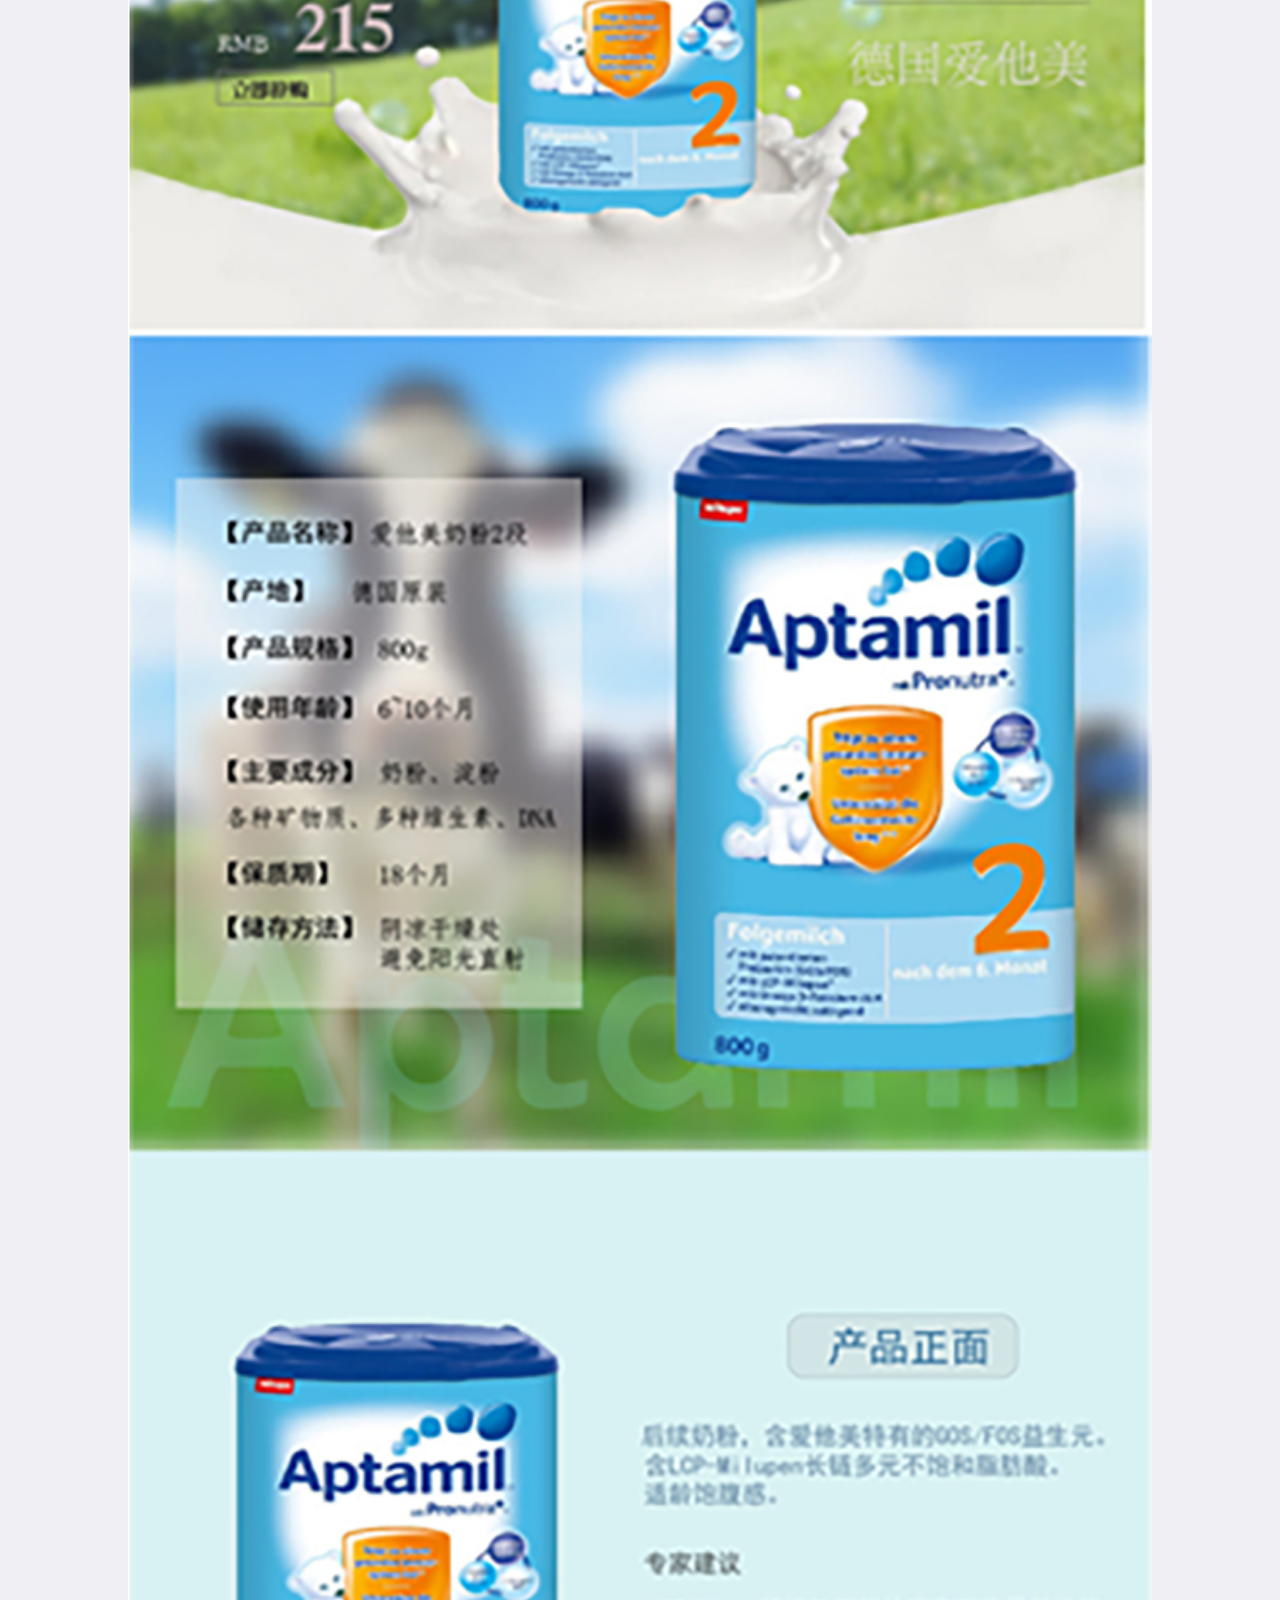
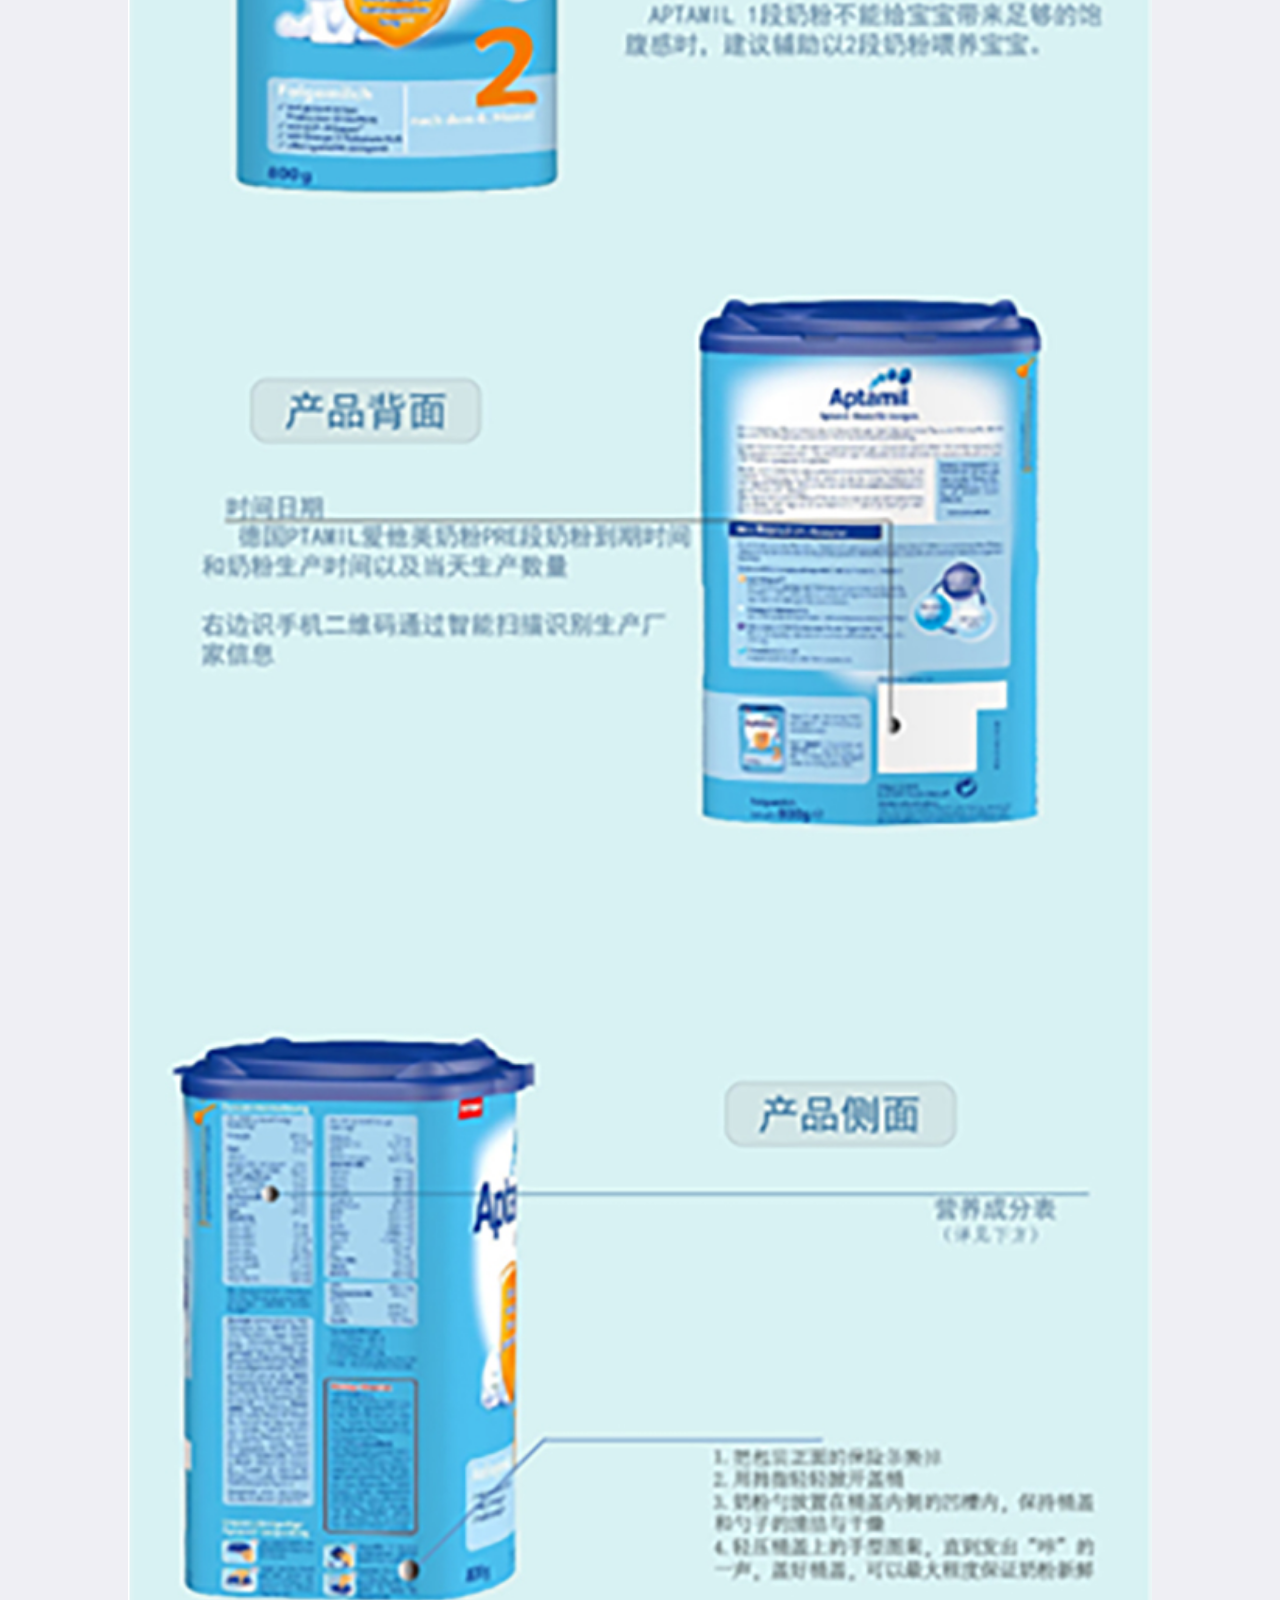
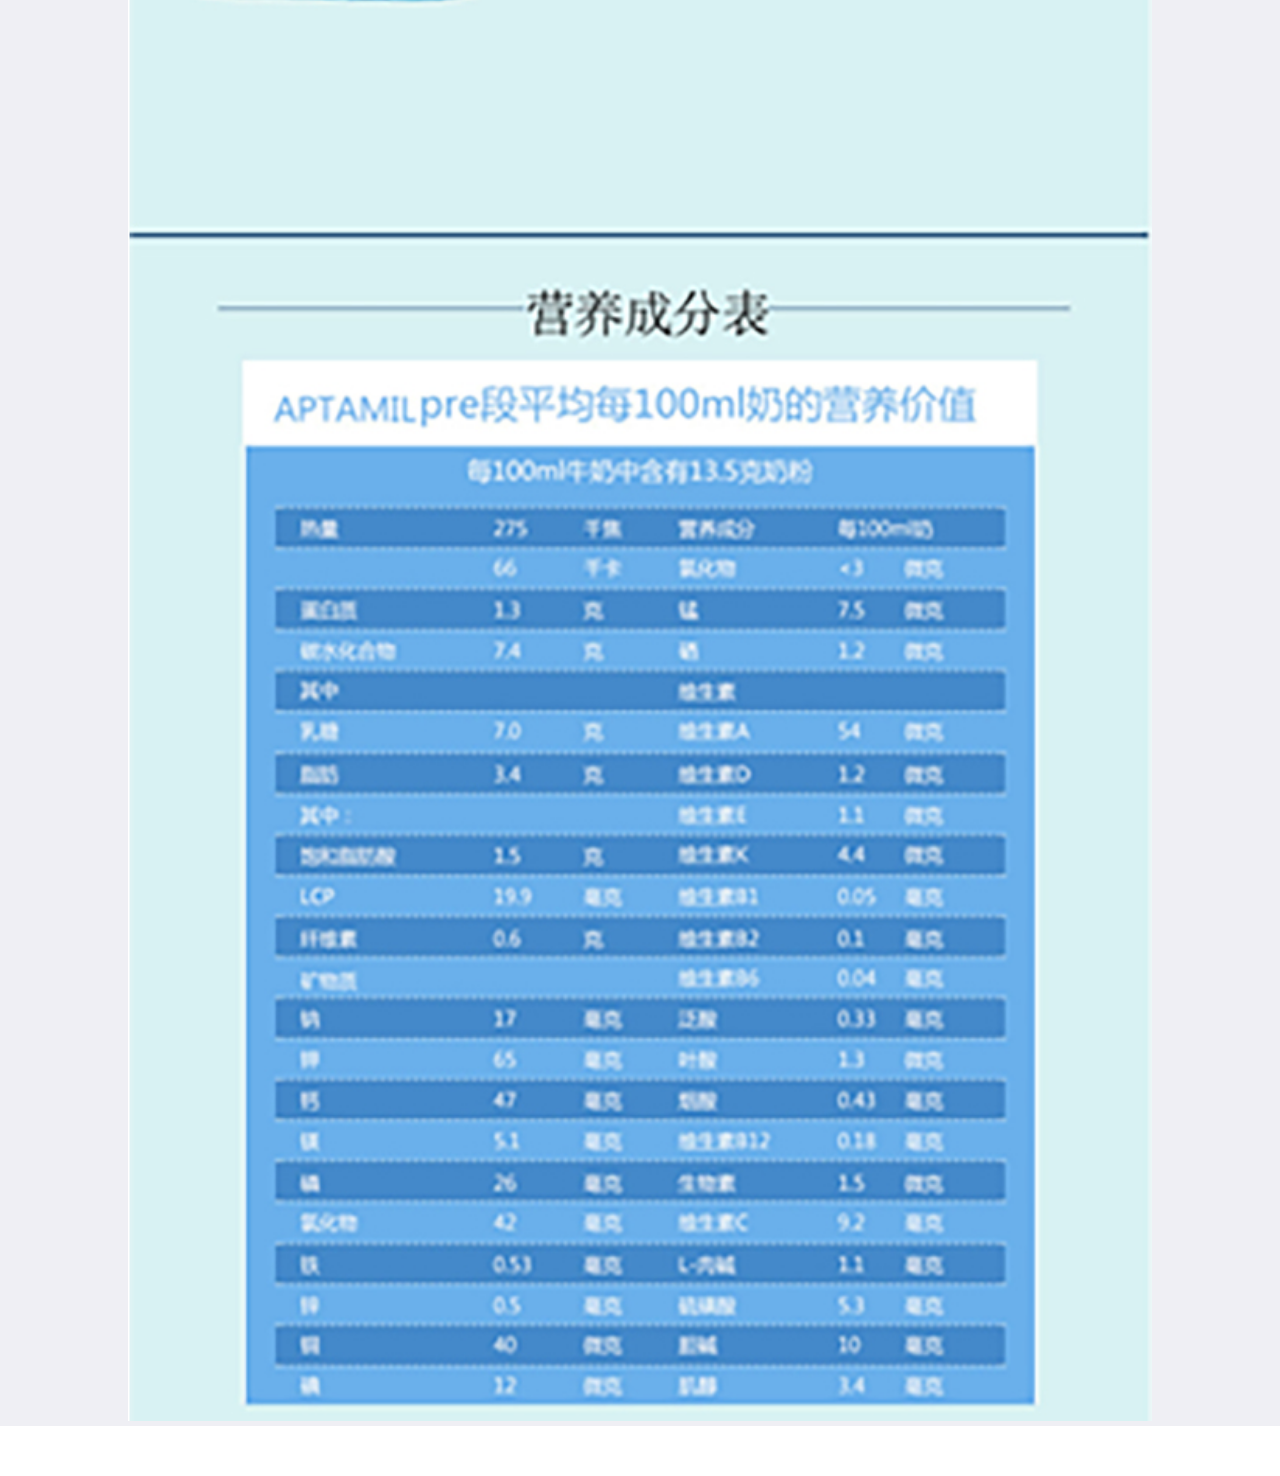
<file: xianqingye.html>
<!doctype html>
<html>

	<head>
		<meta charset="UTF-8">
		<title></title>
		<meta name="viewport" content="width=device-width,initial-scale=1,minimum-scale=1,maximum-scale=1,user-scalable=no" />
		<link href="css/mui.min.css" rel="stylesheet" />
		<link href="css/iconfont.css" rel="stylesheet" />
		<link href="css/xianmu.css" rel="stylesheet" />
	</head>

	<body>
		<div style="position: fixed;z-index: 2 ;width: 100%;height: 30px;">
		    <a class="mui-action-back mui-icon mui-icon-left-nav mui-pull-left" style="font-size: 30px;"></a>
		    <span class="mui-icon mui-icon-more"  style="color: white;background-color:#AAAAAA;border-radius: 15px;
		    	float: right;margin-right: 5%;font-size: 25px;margin-top:5px;"></span>
		    <span class="mui-icon iconfont icon-gouwuche" style="color: white;background-color:#AAAAAA;border-radius: 15px;
		    	float: right;margin-right: 10%;font-size: 25px;margin-top:5px;"></span>
		    	
		</div>
		<div class="mui-content" >
		    <div id="slider" class="mui-slider" >
		      <div class="mui-slider-group mui-slider-loop">
		        <!-- 额外增加的一个节点(循环轮播：第一个节点是最后一张轮播) -->
		        <div class="mui-slider-item mui-slider-item-duplicate">
		          <a href="#">
		            <img src="images/4x.jpg">
		          </a>
		        </div>
		        <!-- 第一张 -->
		        <div class="mui-slider-item">
		          <a href="#">
		            <img src="images/4x.jpg">
		          </a>
		        </div>
		        <!-- 第二张 -->
		        <div class="mui-slider-item">
		          <a href="#">
		            <img src="images/4x.jpg">
		          </a>
		        </div>
		        <!-- 第三张 -->
		        <div class="mui-slider-item">
		          <a href="#">
		            <img src="images/4x.jpg">
		          </a>
		        </div>
		        <!-- 额外增加的一个节点(循环轮播：最后一个节点是第一张轮播) -->
		        <div class="mui-slider-item mui-slider-item-duplicate">
		          <a href="#">
		            <img src="images/4x.jpg">
		          </a>
		        </div>
		      </div>
		      <div class="mui-slider-indicator">
		        <div class="mui-indicator mui-active"></div>
		        <div class="mui-indicator"></div>
		        <div class="mui-indicator"></div>
		      </div>
		    </div>
		    <div style="width: 100%;height: 120px;background-color: white;">
		    	<p style="float: left;font-size: 17px;margin-top: 10px;color: #000000;width: 75%;">Aptamil 德国爱美 婴儿奶粉 2段/800克3罐装 6~10个月</p>
		    	<div class="shoucang">
		    	<span class="mui-icon mui-icon-star"></span><p >收藏</p>
		    	</div>
		    	<div class="jiage" style="float: left; width: 20%;">
		    		<p style="font-size: 20px;margin-left: 10px;color: #FF0000;">¥445.00</p>
		    		<del style="margin-left: 10px; color: #B6B6B6;" >¥998.00</del>
		    	</div>
		    	<div class="biaoqian" style="float: right; list-style-type: none; width: 55%;margin-left: 10px;">
		    		<ul class="biaoqian-ul1">
		    			<li>6.5折</li>
		    			<li>包邮</li>
		    		</ul>
		    		<ul class="biaoqian-ul2">
		    			<li>正品货源1</li>
		    			<li>一件代发</li>
		    			<li>全球直邮</li>
		    		</ul>
		    	</div>
		    </div>
		    <div class="xuanxianka" style="width: 100%;height: auto;background-color: white;margin-top: 20px; ">
		    	<ul style="color: #999999;">
		    		<li class="xuan-x"id="shanping">商品信息</li><li id="maijia">买家口碑</li>
		    	</ul>
		    </div>
		    <img id="shanping-p" src="images/16.jpg" width="80%"style="margin-left: 10%;"/>
		    <div id="koubei" style="display: none;">
		    	<ul style="color: #999999;">
		    		<li class="koubei-x">全部评价</li>
		    		<li>  好 评  </li>
		    		<li>  差 评  </li>
		    		<li>  晒 单  </li>
		    	</ul>
		    	<img src="images/15.jpg" / style="width: 80%;margin-left: 10%;margin-top: 20px;">
		    	<img src="images/15.jpg" / style="width: 80%;margin-left: 10%;">
		    	<img src="images/15.jpg" / style="width: 80%;margin-left: 10%;">
		    </div>
		    <div style="width: 100%;height: 50px;background-color: white;"></div>
		    <div class="goumai-xq1"></div>
		    <div class="goumai-xq">
		    	<img src="images/tb.jpg"/ style="float: left;"id="xq-img1">
		    	<p class="xq-q">
		    		<em style="color: red; " id="em1";>¥445</em><br/>库存123456件<br />请选择商品属性
		    	</p>
		    	<img id="close" src="images/close.jpg"/ style="width: 30px;height: 30px;margin:20px 20px;float: right;">
		    	<p style="position: absolute;left: 20px;top: 125px;font-size: 20px;color: black;">购买数量</p>
		    	
		    	<div id="nunber-id" class="mui-numbox" data-numbox-step='1' data-numbox-min='0' data-numbox-max='10'
		    		 style="position:absolute ;right: 20px;top: 120px;">
		    	    <button class="mui-btn mui-btn-numbox-minus" type="button">-</button>
		    	    <input class="mui-input-numbox" type="number" />
		    	    <button class="mui-btn mui-btn-numbox-plus" type="button">+</button>
		    	</div>
		    	<p style="position: absolute;left: 20px;top: 170px;font-size: 20px;color: black;">大小</p>
		    	<ul id="xq-ul1" style="list-style-type: none;position: absolute;left: 15px;top: 210px; ">
		    		<li class="koubei-x">1L</li>
		    		<li class="koubei-y">2L</li>
		    		<li class="koubei-y">3L</li>
		    		<li class="koubei-y">4L</li>
		    	</ul>
		    	<p style="position: absolute;left: 20px;top: 250px;font-size: 20px;color: black;">年龄</p>
		    	<ul id="xq-ul2" style="list-style-type: none;position: absolute;left: 15px;top: 290px; ">
		    		<li class="koubei-x">1岁以下</li>
		    		<li class="koubei-y">3岁以下</li>
		    	</ul>
		    </div>
		    <div class="goumai" >
		    	<p style="float: left; color: black; font-size: 20px;margin-top: 15px;">总价:</p>
		    	<em id="em2" style="color: #FF0000;float: left; font-size: 20px;margin-top: 15px;margin-left: 10px;">¥0.00</em>
		    	<button style="background-color: red;">立即购买</button>
		    	<button  id="goumai-btn"style="background-color: #FF9900;">加入购物车</button>
		    	
		    </div>
		</div>
		<script type="text/javascript" src="js/jquery.min.js" ></script>
		<script src="js/mui.min.js"></script>
		<script type="text/javascript">
			mui.init()
		</script>
		<script>
			$(".shoucang").click(function(){
				$(".shoucang,.shoucang p").toggleClass("sc-red");//   收藏按钮样式切换
			});
			$(".xuanxianka li").on("click",function(){
				$(this).addClass("xuan-x").siblings().removeClass("xuan-x");//   按钮样式切换
			});
			$("#shanping").on("click",function(){//   商品，口碑板块切换
				$("#shanping-p").show();
				$("#koubei").hide();
			});
			$("#maijia").on("click",function(){
				$("#shanping-p").hide();
				$("#koubei").show();
			});
			$("#koubei li").on("click",function(){
				$(this).addClass("koubei-x").siblings().removeClass("koubei-x");//   按钮样式切换
			});
			var index=0; var danjia=445; var zongjia; var shuliang=0;
			
			$("#xq-ul1 li,#xq-ul2 li").on("click",function(){//   按钮样式切换
				$(this).removeClass("koubei-y").addClass("koubei-x").siblings().addClass("koubei-y").removeClass("koubei-x");
			});
			$("#close").click(function(){
				$(".goumai-xq,.goumai-xq1").hide();				//   隐藏购买界面
			});
			$(".goumai-xq1").click(function(){
				$(".goumai-xq,.goumai-xq1").hide();				//   隐藏购买界面
			});
			$("#goumai-btn").click(function(){  		//   显示购买界面
				$(".goumai-xq,.goumai-xq1").show();
			});
		 $("#xq-ul1 li").on("click",function(){ 		//   不同大小不同单价
			 index = $(this).index()+1;
				danjia = 445*index;
				shuliang= mui("#nunber-id").numbox().getValue();//   获取数量值
				zongjia = shuliang*danjia;
				$("#em2").html("¥"+zongjia);
				$("#em1").html("¥"+danjia).attr("value","danjia"); 
		 });
		$("#nunber-id button").on("click",function(){
			shuliang= mui("#nunber-id").numbox().getValue();//   计算总价
			zongjia = shuliang*danjia;
				$("#em2").html("¥"+zongjia);
		});
		 
		</script>
	</body>

</html>
</file>
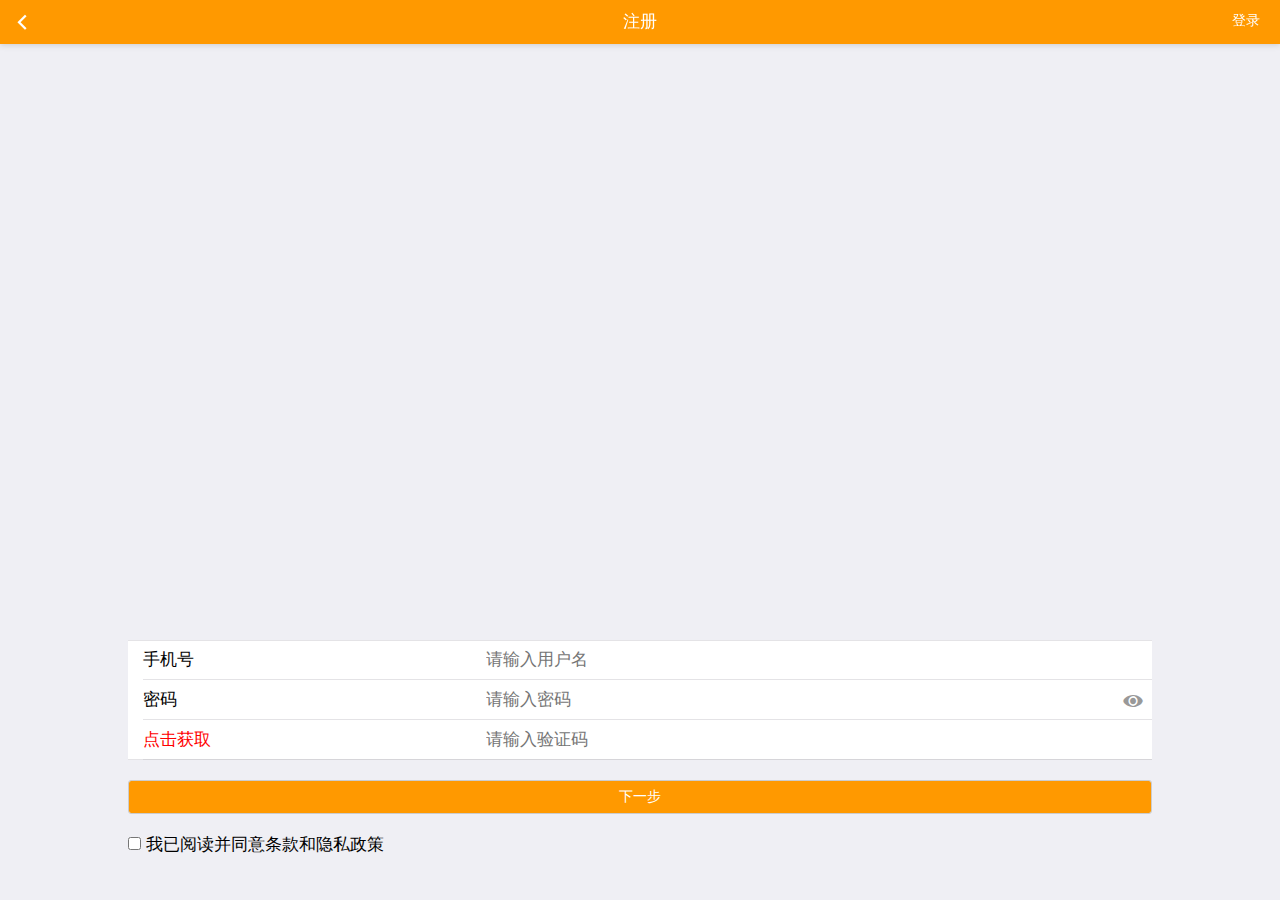
<file: zhuce.html>
<!doctype html>
<html>

	<head>
		<meta charset="UTF-8">
		<title></title>
		<meta name="viewport" content="width=device-width,initial-scale=1,minimum-scale=1,maximum-scale=1,user-scalable=no" />
		<link href="css/mui.min.css" rel="stylesheet" />
	</head>

	<body>
		<div class="mui-content">
		    <header class="mui-bar mui-bar-nav" style="background-color: #FF9900;">
		        <a class="mui-action-back mui-icon mui-icon-left-nav mui-pull-left" style="color: white;"></a>
		        <h1 class="mui-title" style="color: white;">注册</h1>
		        <p style="float: right;margin: 10px 10px;"><a style="color: white;" href="denglu.html">登录</a></p>
		    </header>
		   <form class="mui-input-group" style="margin-top: 50%;width: 80%;margin-left: 10%;">
			    <div class="mui-input-row">
			        <label>手机号</label>
			    <input type="text" class="mui-input-clear" placeholder="请输入用户名">
			    </div>
			    <div class="mui-input-row">
			        <label>密码</label>
			        <input type="password" class="mui-input-password" placeholder="请输入密码">
			    </div>
			    <div class="mui-input-row">
			        <label style="color: red;">点击获取</label>
			        <input type="password" class="mui-inpu-clear" placeholder="请输入验证码">
			    </div>
			</form>
			<button style="width: 80%;background-color: #FF9900;color: white;margin-top: 20px;margin-left: 10%;">下一步</button>
			<div style="margin-top:20px;width: 80%;margin-left: 10%;">
				 
				  <input name="checkbox1" value="Item 1" type="checkbox"> <label>我已阅读并同意条款和隐私政策</label>
			</div>
		</div>
		<script src="js/mui.min.js"></script>
		<script type="text/javascript">
			mui.init()
		</script>
	</body>

</html>
</file>
<file: css/iconfont.css>
@font-face {font-family: "iconfont";
  src: url('iconfont.eot?t=1540534775873'); /* IE9*/
  src: url('iconfont.eot?t=1540534775873#iefix') format('embedded-opentype'), /* IE6-IE8 */
  url('[data-uri]') format('woff'),
  url('iconfont.ttf?t=1540534775873') format('truetype'), /* chrome, firefox, opera, Safari, Android, iOS 4.2+*/
  url('iconfont.svg?t=1540534775873#iconfont') format('svg'); /* iOS 4.1- */
 src:url('../fonts/iconfont.ttf')format('truetype');
}

.iconfont {
  font-family:"iconfont" !important;
  font-size:16px;
  font-style:normal;
  -webkit-font-smoothing: antialiased;
  -moz-osx-font-smoothing: grayscale;
}

.icon-gouwuche:before { content: "\e726"; }

.icon-wo:before { content: "\e63b"; }

.icon-fenlei:before { content: "\e617"; }
</file>
<file: css/xianmu.css>
*{
	margin: 0;padding: 0;
}
.text-p p{
	display: inline;
}
.text-p img{
	margin: 15px 10px 0 10px;
}
.fenlei-btn{
	float: left;
	width:30%;
	height:auto;
}
.fenlei-btn li{
	list-style-type: none;
	padding: 20px 020px 30px;
	font-size: 12px;
}
.fenlei-btna{
	background-color: white;
	color: #FF9900;
	border-left-style: solid;
	border-width: 2px;
}
.fenlei-neiron{
	background-color: black;
	width: 70%;
	float: right;
}
.fenlei-neiron img{
	border-style: solid;
	border-width: 2px;
	border-radius: 3px;
	border-color:  #1D84A7;
}
.fenlei-neiron li{	
	background-color: red;
}
.neiron-text{
	margin: 0;
	border-radius: 3px;
	font-size: 12px;
	width:100%;
	text-align: center;
	line-height:20px;
	height: 20px;
	background-color: #1D84A7;
	color: white;
}
										/*详细页*/
.shoucang{
	float: right;
	margin: 10px;
	padding-left: 10px;
	border-left-style: solid;
	border-width: 1px;
	color: #ACACB4;
}
.sc-red {
	color: #FF0000;
}
.biaoqian li{
	display: inline;
	font-size: 12px;
}
.biaoqian-ul1 li{
	background-color: #FF9900;
	color: white;
	padding: 4px;
}
.biaoqian-ul2 li{
	color: #FF9900;
	margin-right: 10px;
	border-style: solid;
	border-width: 2px;
}
.xuanxianka li{
	display: inline;
	margin-left: 20%;
}
.xuan-x{
	color: #FF9900;
	border-bottom-style: solid;
	border-width: 1px;
	border-color: #FF9900;
}
#koubei{
	list-style-type: none;
	margin-top: 20px;
}
#koubei li{
	display: inline;
	margin-left: 5%;
	margin-right: 5%;

	padding: 5px;
	border-radius: 15px;
	
}
.koubei-x{
	background-color: #FF9900;/*选中样式*/
	color: white;
}

.koubei-y{
	background-color: #CCCCCC;/*非选中样式*/
	color: #AAAAAA;
}
.goumai{
	width: 100%;
	position: fixed;
	z-index: 100;
	bottom: 0px;
	height: 50px;
	background-color: white;
}
.goumai button{
	float: right;
	width: auto;
	color: white;
	height: 50px;
}
.goumai-xq1{
	display: none;
position: fixed;
z-index: 99999;
top: 0;
background-color: rgba(0,0,0,0.4);
width: 100%;
height: 50%;
}
.goumai-xq{
	display: none;
	position: fixed;
	z-index: 99999;
	bottom: 50px;
	width: 100%;
	height: 50%;
	background-color: white;
}
#xq-img1{
	width: 120px;
	margin-left: 20px;
	border: 5px solid #DDDDDD;
	border-radius: 3px;
	margin-top: -20px;
	height: 120px;
}
.xq-q{
	float: left;
	margin: 30px 0 0 20px;
}
#xq-ul1 li,#xq-ul2 li{
	display: inline;
	border-radius: 5px;
	margin-left: 10px;
	padding: 5px 20px 5px 20px;
}

										/*个人中心*/
.tubiao-ul{
	margin-left: 15px;
}
.tubiao-ul li{
	float: left;
	margin-top: 10px;
	display: inline;
	font-size: 30px;
	margin-left: 3%;
	margin-right: 3%;
}
.tubiao-ul img{
	width: 35px;
	height: 35px;
}
.tubiao-ul p{
	margin-top: 2px;
}
</file>
